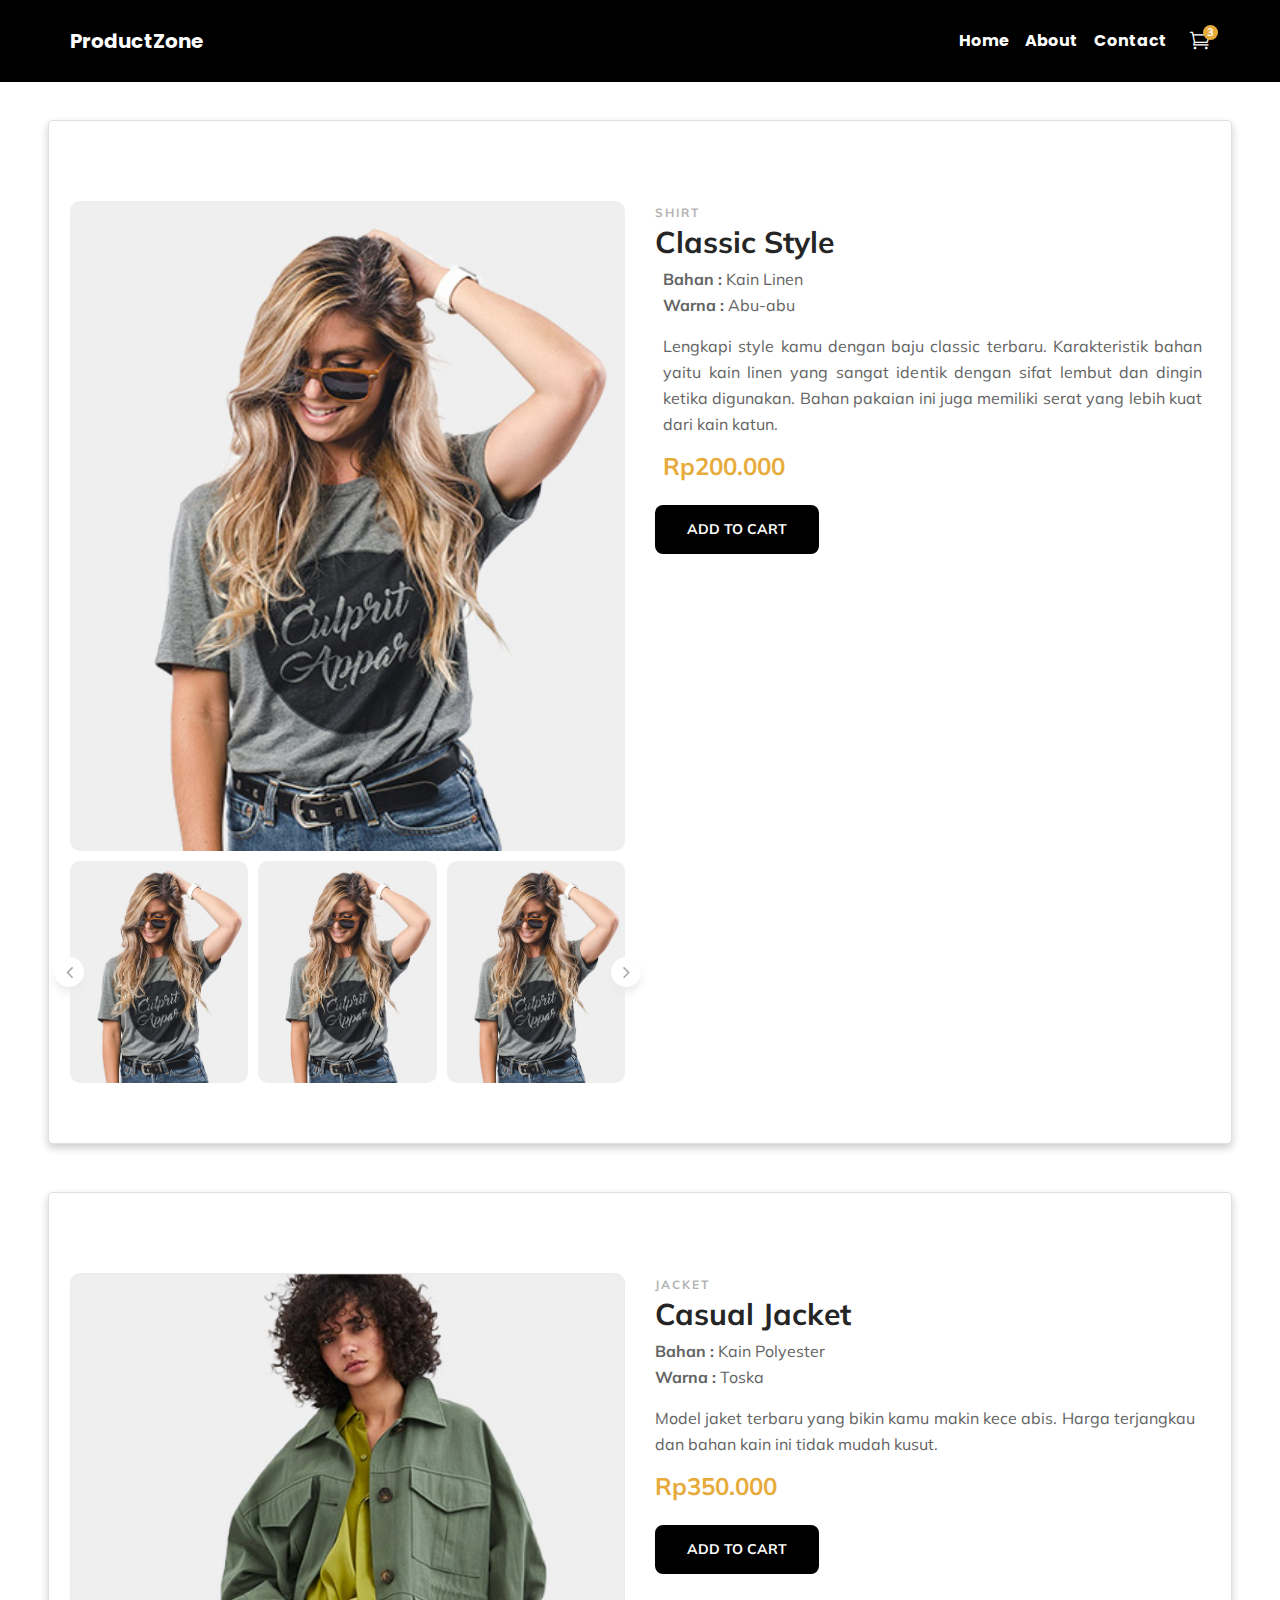
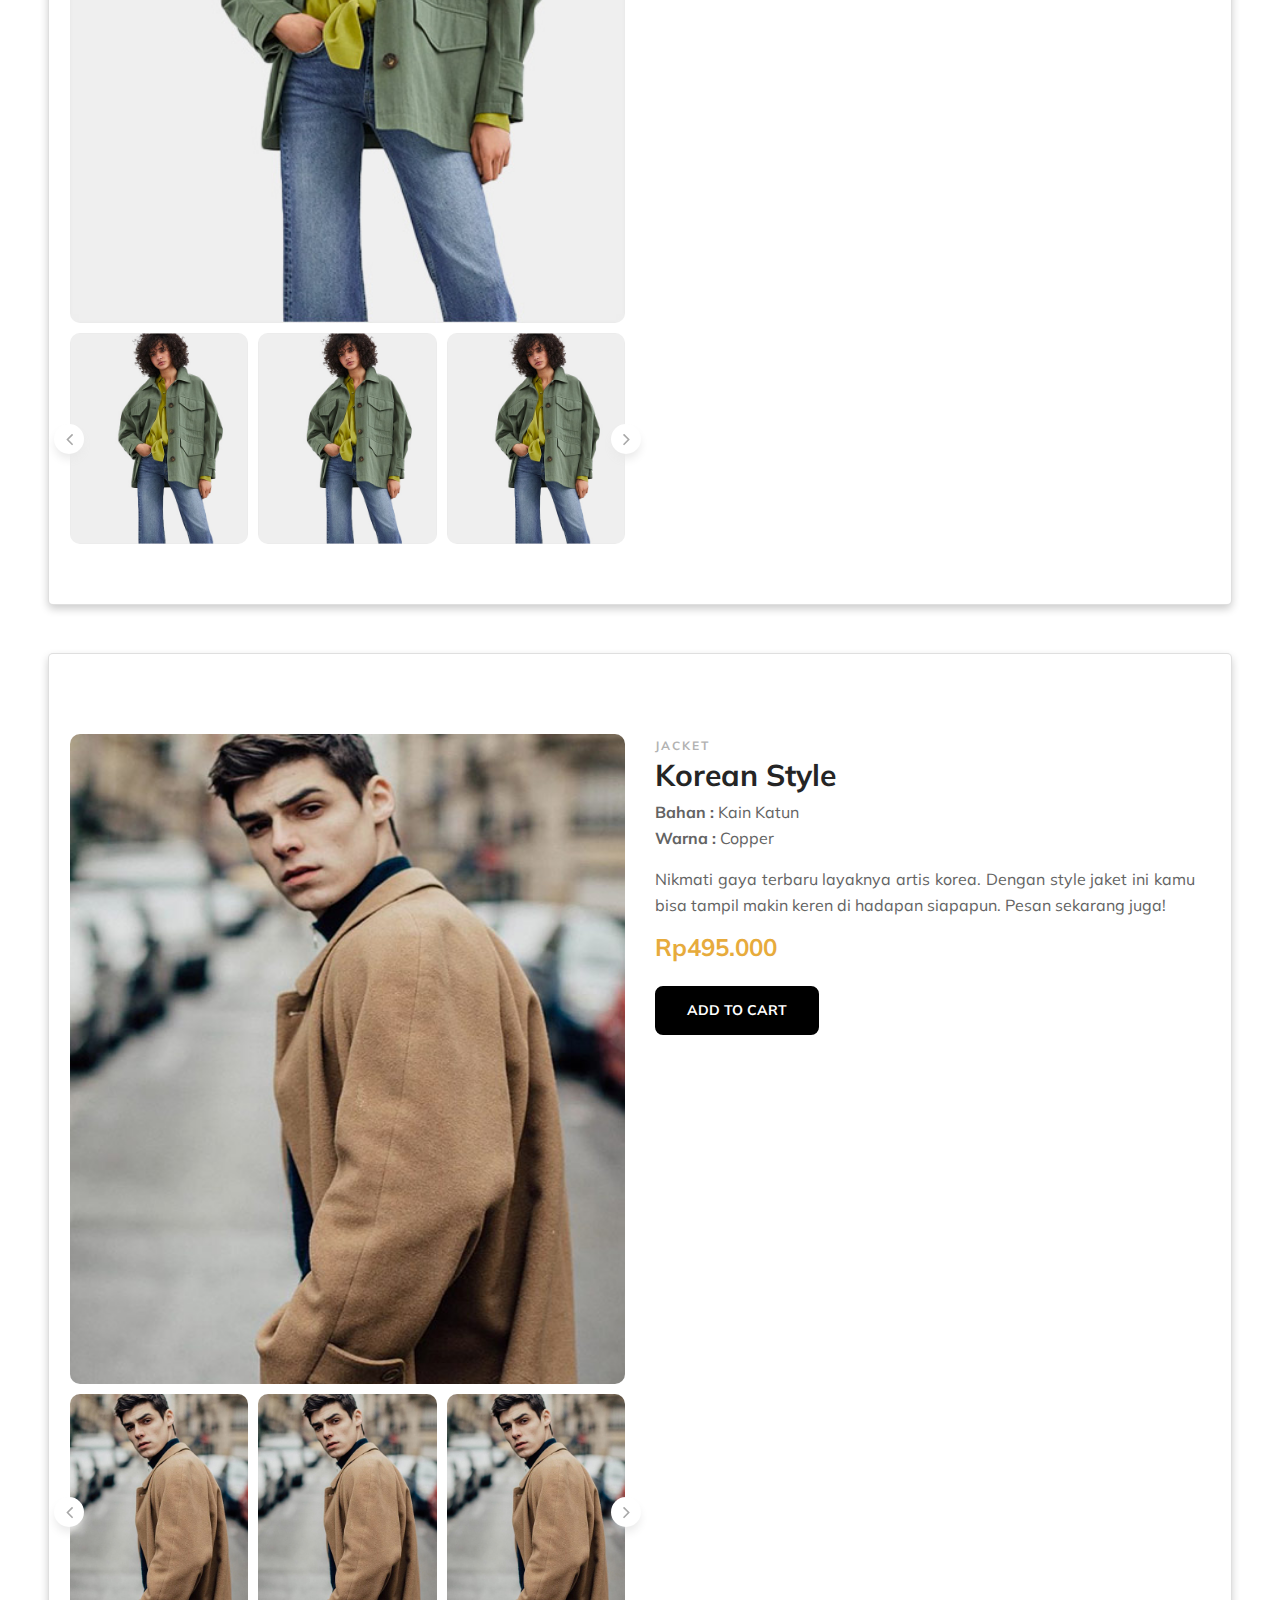
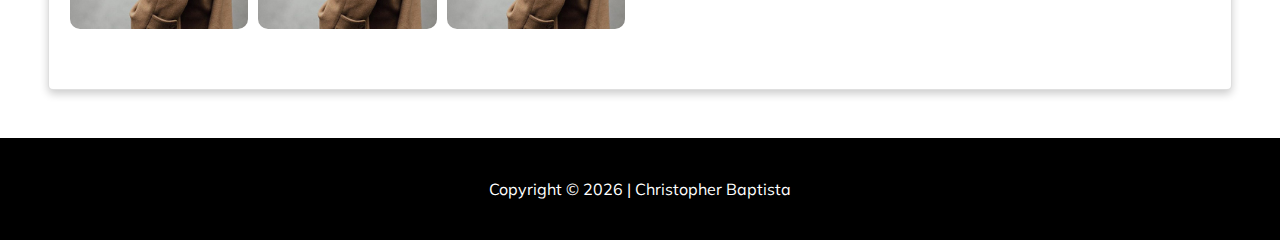
<file: index.html>
<!DOCTYPE html>
<html lang="zxx">

<head>
    <meta charset="UTF-8" />
    <meta name="description" content="Shayna Template" />
    <meta name="keywords" content="Shayna, unica, creative, html" />
    <meta name="viewport" content="width=device-width, initial-scale=1.0" />
    <meta http-equiv="X-UA-Compatible" content="ie=edge" />
    <title>ProductZone App</title>
    <link rel="shortcut icon" type="image/x-icon" href="https://img.icons8.com/external-vitaliy-gorbachev-flat-vitaly-gorbachev/58/000000/external-shirt-tropical-vitaliy-gorbachev-flat-vitaly-gorbachev.png"/>

    <!-- Google Font -->
    <link href="https://fonts.googleapis.com/css?family=Muli:300,400,500,600,700,800,900&display=swap" rel="stylesheet" />

    <!-- Css Styles -->
    <link rel="stylesheet" href="css/bootstrap.min.css" type="text/css" />
    <link rel="stylesheet" href="css/font-awesome.min.css" type="text/css" />
    <link rel="stylesheet" href="css/themify-icons.css" type="text/css" />
    <link rel="stylesheet" href="css/elegant-icons.css" type="text/css" />
    <link rel="stylesheet" href="css/owl.carousel.min.css" type="text/css" />
    <link rel="stylesheet" href="css/nice-select.css" type="text/css" />
    <link rel="stylesheet" href="css/jquery-ui.min.css" type="text/css" />
    <link rel="stylesheet" href="css/slicknav.min.css" type="text/css" />
    <link rel="stylesheet" href="css/style.css" type="text/css" />
    <style>
        .card {
            box-shadow: 0 4px 8px 0 rgba(0,0,0,0.2);
            transition: 0.3s;
            border-radius: 5px;
        }

        .card:hover {
            box-shadow: 0 8px 16px 0 rgba(0,0,0,0.2);
        }
            
        img {
            border-radius: 10px;
        }

        .primary-btn {
            border-radius: 8px;
            border: 2px solid #000;
        }

        .primary-btn:hover {
            box-shadow: 0 12px 16px 0 rgba(0,0,0,0.24), 0 17px 50px 0 rgba(0,0,0,0.19);
            background-color: #ffff;
            color: #000;
            border: 2px solid #000;
        }

        .header {
            width: 100%;
            margin: auto;
            height: auto;
            text-align: center;
            background: #f8f8f8;
            color: black;
            position: fixed; 
            top: 0;
        } 

        .menu a {
            padding: 0px 36px;
            text-decoration: none;
            display: inline-block;
            border: 2px solid #f8f8f8;
        }

        .menu a:hover {
            border: 2px solid black;
        }

        .header a {
            color: black;
            text-decoration: none;
        }

        .product-section {
            margin-top: 120px;
        }
    </style>
</head>

<body>

    <nav class="navbar fixed-top navbar-expand-lg navbar-dark p-md-3">
        <div class="container">
          <a class="navbar-brand" href="#">ProductZone</a>
          <button
            class="navbar-toggler"
            type="button"
            data-bs-toggle="collapse"
            data-bs-target="#navbarNav"
            aria-controls="navbarNav"
            aria-expanded="false"
            aria-label="Toggle navigation"
          >
            <span class="navbar-toggler-icon"></span>
          </button>
  
          <div class="collapse navbar-collapse" id="navbarNav">
            <div class="mx-auto"></div>
            <ul class="navbar-nav">
              <li class="nav-item">
                <a class="nav-link text-white" href="index.html">Home</a>
              </li>
              <li class="nav-item">
                <a class="nav-link text-white" href="#">About</a>
              </li>
              <li class="nav-item">
                <a class="nav-link text-white" href="#">Contact</a>
              </li>
            </ul>
            <div class="inner-header">
                        <ul class="nav-right">
                            <li class="cart-icon">
                                <a href="#">
                                    <i class="icon_cart_alt" style="color: #ffff;"></i>
                                    <span>3</span>
                                </a>
                                <div class="cart-hover">
                                    <div class="select-items">
                                        <table>
                                            <tbody>
                                                <tr>
                                                    <td class="si-pic">
                                                        <img src="img/select-product-1.jpg" alt="" />
                                                    </td>
                                                    <td class="si-text">
                                                        <div class="product-selected">
                                                            <p>Rp120.000 x 1</p>
                                                            <h6>Casual Jacket</h6>
                                                        </div>
                                                    </td>
                                                    <td class="si-close">
                                                        <i class="ti-close"></i>
                                                    </td>
                                                </tr>
                                                <tr>
                                                    <td class="si-pic">
                                                        <img src="img/select-product-2.jpg" alt="" />
                                                    </td>
                                                    <td class="si-text">
                                                        <div class="product-selected">
                                                            <p>Rp120.000 x 1</p>
                                                            <h6>Yellow Shirt</h6>
                                                        </div>
                                                    </td>
                                                    <td class="si-close">
                                                        <i class="ti-close"></i>
                                                    </td>
                                                </tr>
                                            </tbody>
                                        </table>
                                    </div>
                                    <div class="select-total">
                                        <span>total:</span>
                                        <h5>Rp240.000</h5>
                                    </div>
                                    <div class="select-button">
                                        <!-- <a href="#" class="primary-btn view-card">VIEW CARD</a> -->
                                        <a href="shopping-cart.html" class="primary-btn checkout-btn">CHECK OUT</a>
                                    </div>
                                </div>
                            </li>
                        </ul>
                </div>
          </div>
        </div>
      </nav>

    <!-- Product Shop Section Begin -->
    <div class="product-section">
        <div class="card mx-5 my-5">
            <section class="product-shop spad page-details">
                <div class="container">
                    <div class="row">
                        <div class="col-lg-12">
                            <div class="row">
                                <div class="col-lg-6">
                                    <div class="product-pic-zoom">
                                        <img class="product-big-img" src="img/product-single/tab-desc.jpg" alt="" />
                                    </div>
                                    <div>
                                        <div class="ps-slider owl-carousel">
                                            <div class="pt active" data-imgbigurl="img/product-single/tab-desc.jpg">
                                                <img src="img/product-single/tab-desc.jpg" alt="" />
                                            </div>
        
                                            <div class="pt" data-imgbigurl="img/product-single/tab-desc.jpg">
                                                <img src="img/product-single/tab-desc.jpg" alt="" />
                                            </div>
        
                                            <div class="pt" data-imgbigurl="img/product-single/tab-desc.jpg">
                                                <img src="img/product-single/tab-desc.jpg" alt="" />
                                            </div>
        
                                            <div class="pt" data-imgbigurl="img/product-single/tab-desc.jpg">
                                                <img src="img/product-single/tab-desc.jpg" alt="" />
                                            </div>
                                        </div>
                                    </div>
                                </div>
                                <div class="col-lg-6">
                                    <div class="product-details">
                                        <div class="pd-title">
                                            <span>Shirt</span>
                                            <h3>Classic Style</h3>
                                        </div>
                                        <div class="pd-desc px-2" style="text-align: justify;">
                                            <p>
                                                <b>Bahan : </b>Kain Linen <br>
                                                <b>Warna : </b>Abu-abu <br>
                                            </p>
                                            <p>
                                                Lengkapi style kamu dengan baju classic terbaru. Karakteristik bahan yaitu kain linen yang sangat identik dengan sifat lembut dan dingin ketika digunakan.
                                                Bahan pakaian ini juga memiliki serat yang lebih kuat dari kain katun.
                                            </p>
                                            <h4>Rp200.000</h4>
                                        </div>
                                        <div class="quantity">
                                            <a href="shopping-cart.html" class="primary-btn pd-cart">Add To Cart</a>
                                        </div>
                                    </div>
                                </div>
                            </div>
                        </div>
                    </div>
                </div>
            </section>
        </div>

        <div class="card mx-5 my-5">
            <section class="product-shop spad page-details">
                <div class="container">
                    <div class="row">
                        <div class="col-lg-12">
                            <div class="row">
                                <div class="col-lg-6">
                                    <div class="product-pic-zoom">
                                        <img class="product-big-img" src="img/product-single/product-1.jpg" alt="" />
                                    </div>
                                    <div>
                                        <div class="ps-slider owl-carousel">
                                            <div class="pt active" data-imgbigurl="img/product-single/product-1.jpg">
                                                <img src="img/product-single/product-1.jpg" alt="" />
                                            </div>
        
                                            <div class="pt" data-imgbigurl="img/product-single/product-1.jpg">
                                                <img src="img/product-single/product-1.jpg" alt="" />
                                            </div>
        
                                            <div class="pt" data-imgbigurl="img/product-single/product-1.jpg">
                                                <img src="img/product-single/product-1.jpg" alt="" />
                                            </div>
        
                                            <div class="pt" data-imgbigurl="img/product-single/product-1.jpg">
                                                <img src="img/product-single/product-1.jpg" alt="" />
                                            </div>
                                        </div>
                                    </div>
                                </div>
                                <div class="col-lg-6">
                                    <div class="product-details">
                                        <div class="pd-title">
                                            <span>Jacket</span>
                                            <h3>Casual Jacket</h3>
                                        </div>
                                        <div class="pd-desc" style="text-align: justify; padding-right: 15px;">
                                            <p>
                                                <b>Bahan : </b>Kain Polyester <br>
                                                <b>Warna : </b>Toska <br>
                                            </p>
                                            <p>
                                                Model jaket terbaru yang bikin kamu makin kece abis. Harga terjangkau dan bahan kain ini tidak mudah kusut.
                                            </p>
                                            <h4>Rp350.000</h4>
                                        </div>
                                        <div class="quantity">
                                            <a href="shopping-cart.html" class="primary-btn pd-cart">Add To Cart</a>
                                        </div>
                                    </div>
                                </div>
                            </div>
                        </div>
                    </div>
                </div>
            </section>
        </div>

        <div class="card mx-5 my-5">
            <section class="product-shop spad page-details">
                <div class="container">
                    <div class="row">
                        <div class="col-lg-12">
                            <div class="row">
                                <div class="col-lg-6">
                                    <div class="product-pic-zoom">
                                        <img class="product-big-img" src="img/products/man-large.jpg" alt="" />
                                    </div>
                                    <div>
                                        <div class="ps-slider owl-carousel">
                                            <div class="pt active" data-imgbigurl="img/products/man-large.jpg">
                                                <img src="img/products/man-large.jpg" alt="" />
                                            </div>
        
                                            <div class="pt" data-imgbigurl="img/products/man-large.jpg">
                                                <img src="img/products/man-large.jpg" alt="" />
                                            </div>
        
                                            <div class="pt" data-imgbigurl="img/products/man-large.jpg">
                                                <img src="img/products/man-large.jpg" alt="" />
                                            </div>
        
                                            <div class="pt" data-imgbigurl="img/products/man-large.jpg">
                                                <img src="img/products/man-large.jpg" alt="" />
                                            </div>
                                        </div>
                                    </div>
                                </div>
                                <div class="col-lg-6">
                                    <div class="product-details">
                                        <div class="pd-title">
                                            <span>Jacket</span>
                                            <h3>Korean Style</h3>
                                        </div>
                                        <div class="pd-desc" style="text-align: justify; padding-right: 15px;">
                                            <p>
                                                <b>Bahan : </b>Kain Katun <br>
                                                <b>Warna : </b>Copper <br>
                                            </p>
                                            <p>
                                                Nikmati gaya terbaru layaknya artis korea. Dengan style jaket ini kamu bisa tampil makin keren di hadapan siapapun. Pesan sekarang juga!
                                            </p>
                                            <h4>Rp495.000</h4>
                                        </div>
                                        <div class="quantity">
                                            <a href="shopping-cart.html" class="primary-btn pd-cart">Add To Cart</a>
                                        </div>
                                    </div>
                                </div>
                            </div>
                        </div>
                    </div>
                </div>
            </section>
        </div>
    </div>
    <!-- Product Shop Section End -->

    <!-- Footer Section Begin -->
    <footer>
        <div class="copyright-reserved">
            <div class="container">
                <div class="row">
                    <div class="col-lg-12">
                        <div class="copyright-text">
                            Copyright &copy;
                            <script>
                                document.write(new Date().getFullYear());
                            </script>
                             | Christopher Baptista
                        </div>
                    </div>
                </div>
            </div>
        </div>
    </footer>
    <!-- Footer Section End -->

    <!-- Js Plugins -->
    <script src="js/jquery-3.3.1.min.js"></script>
    <script src="js/bootstrap.min.js"></script>
    <script src="js/jquery-ui.min.js"></script>
    <script src="js/jquery.countdown.min.js"></script>
    <script src="js/jquery.nice-select.min.js"></script>
    <script src="js/jquery.dd.min.js"></script>
    <script src="js/jquery.slicknav.js"></script>
    <script src="js/owl.carousel.min.js"></script>
    <script src="js/main.js"></script>
</body>
</html>
</file>
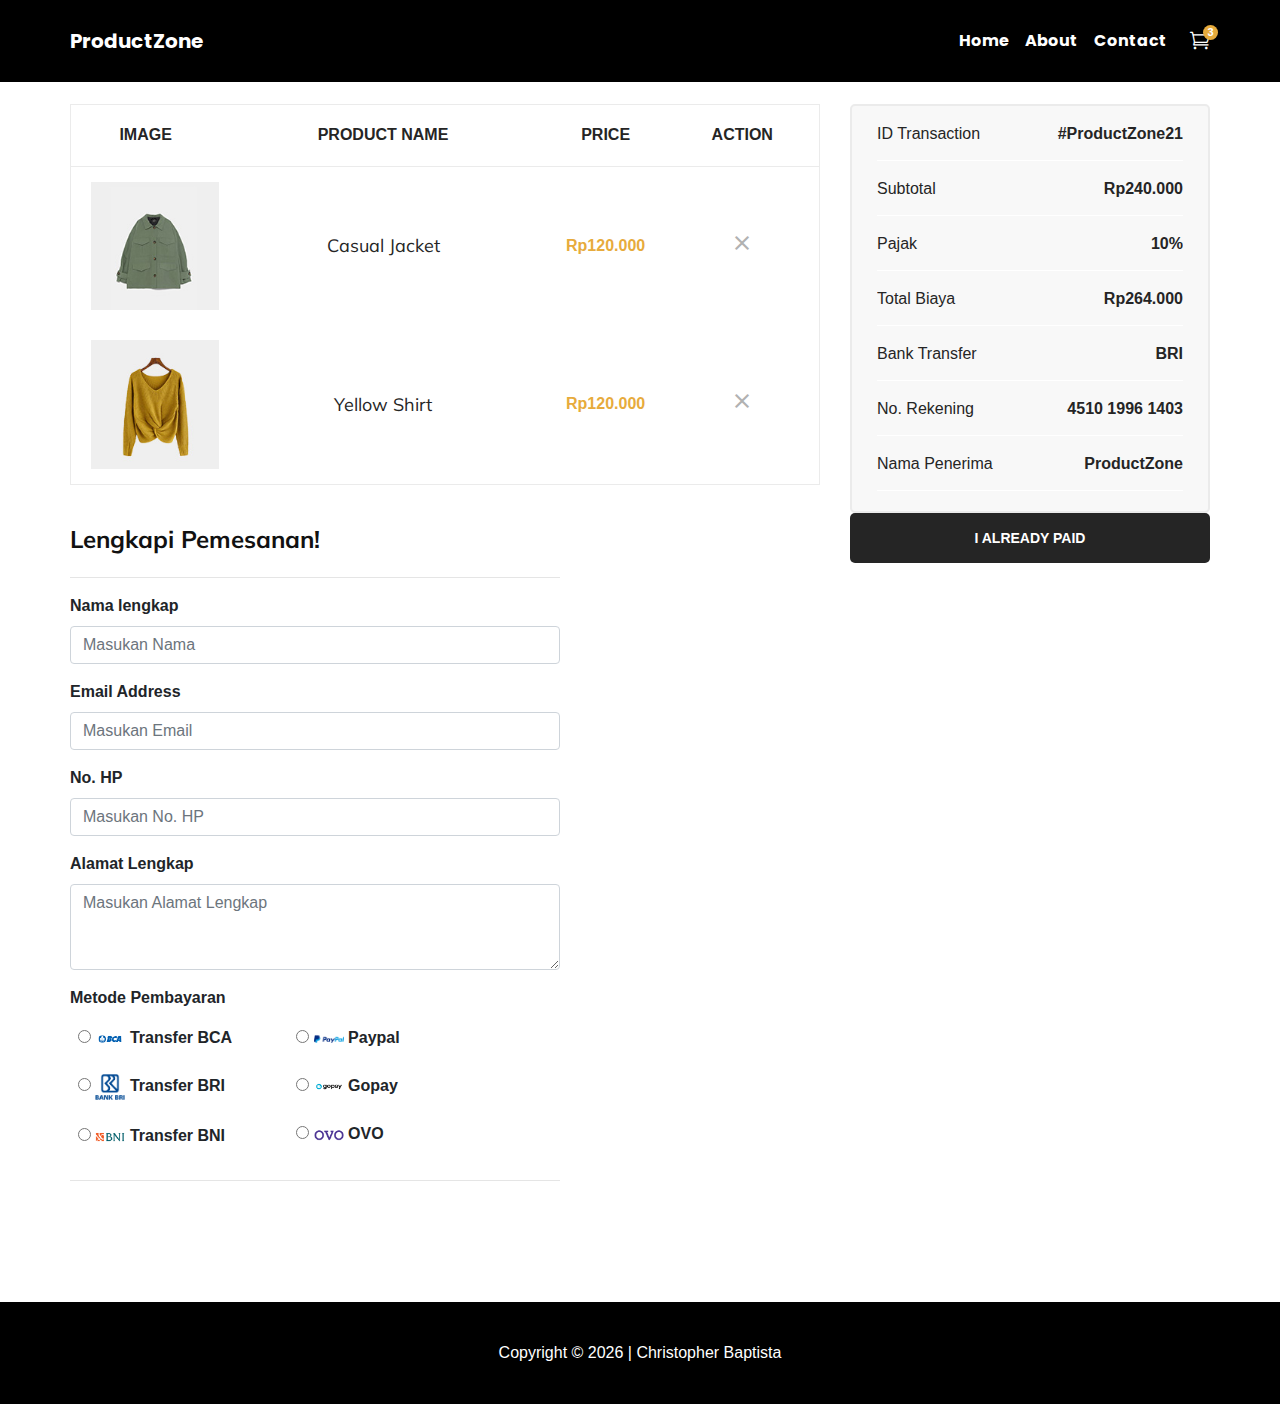
<file: shopping-cart.html>
<!DOCTYPE html>
<html lang="zxx">

<head>
    <meta charset="UTF-8" />
    <meta name="description" content="Shayna Template" />
    <meta name="keywords" content="Shayna, unica, creative, html" />
    <meta name="viewport" content="width=device-width, initial-scale=1.0" />
    <meta http-equiv="X-UA-Compatible" content="ie=edge" />
    <title>ProductZone App</title>
    <link rel="shortcut icon" type="image/x-icon" href="https://img.icons8.com/external-vitaliy-gorbachev-flat-vitaly-gorbachev/58/000000/external-shirt-tropical-vitaliy-gorbachev-flat-vitaly-gorbachev.png"/>

    <!-- Google Font -->
    <link href="https://fonts.googleapis.com/css?family=Muli:300,400,500,600,700,800,900&display=swap" rel="stylesheet" />
    <link href="https://fonts.googleapis.com/icon?family=Material+Icons" rel="stylesheet">

    <!-- Css Styles -->
    <link rel="stylesheet" href="css/bootstrap.min.css" type="text/css" />
    <link rel="stylesheet" href="css/font-awesome.min.css" type="text/css" />
    <link rel="stylesheet" href="css/themify-icons.css" type="text/css" />
    <link rel="stylesheet" href="css/elegant-icons.css" type="text/css" />
    <link rel="stylesheet" href="css/owl.carousel.min.css" type="text/css" />
    <link rel="stylesheet" href="css/nice-select.css" type="text/css" />
    <link rel="stylesheet" href="css/jquery-ui.min.css" type="text/css" />
    <link rel="stylesheet" href="css/slicknav.min.css" type="text/css" />
    <link rel="stylesheet" href="css/style.css" type="text/css" />
    <style>
        .user-checkout, .fontb {
            font-weight: bold;
        }

        body {
            font-family: 'Gill Sans', 'Gill Sans MT', sans-serif;
        }

        .pay {
            width: 30px;
        }
    </style>
</head>

<body>

    <!-- Header Section Begin -->
    <nav class="navbar fixed-top navbar-expand-lg navbar-dark p-md-3">
        <div class="container">
          <a class="navbar-brand" href="#">ProductZone</a>
          <button
            class="navbar-toggler"
            type="button"
            data-bs-toggle="collapse"
            data-bs-target="#navbarNav"
            aria-controls="navbarNav"
            aria-expanded="false"
            aria-label="Toggle navigation"
          >
            <span class="navbar-toggler-icon"></span>
          </button>
  
          <div class="collapse navbar-collapse" id="navbarNav">
            <div class="mx-auto"></div>
            <ul class="navbar-nav">
              <li class="nav-item">
                <a class="nav-link text-white" href="index.html">Home</a>
              </li>
              <li class="nav-item">
                <a class="nav-link text-white" href="#">About</a>
              </li>
              <li class="nav-item">
                <a class="nav-link text-white" href="#">Contact</a>
              </li>
            </ul>
            <div class="inner-header">
                        <ul class="nav-right">
                            <li class="cart-icon">
                                <a href="#">
                                    <i class="icon_cart_alt" style="color: #ffff;"></i>
                                    <span>3</span>
                                </a>
                                <div class="cart-hover">
                                    <div class="select-items">
                                        <table>
                                            <tbody>
                                                <tr>
                                                    <td class="si-pic">
                                                        <img src="img/select-product-1.jpg" alt="" />
                                                    </td>
                                                    <td class="si-text">
                                                        <div class="product-selected">
                                                            <p>Rp120.000 x 1</p>
                                                            <h6>Casual Jacket</h6>
                                                        </div>
                                                    </td>
                                                    <td class="si-close">
                                                        <i class="ti-close"></i>
                                                    </td>
                                                </tr>
                                                <tr>
                                                    <td class="si-pic">
                                                        <img src="img/select-product-2.jpg" alt="" />
                                                    </td>
                                                    <td class="si-text">
                                                        <div class="product-selected">
                                                            <p>Rp120.000 x 1</p>
                                                            <h6>Yellow Shirt</h6>
                                                        </div>
                                                    </td>
                                                    <td class="si-close">
                                                        <i class="ti-close"></i>
                                                    </td>
                                                </tr>
                                            </tbody>
                                        </table>
                                    </div>
                                    <div class="select-total">
                                        <span>total:</span>
                                        <h5>$120.00</h5>
                                    </div>
                                    <div class="select-button">
                                        <!-- <a href="#" class="primary-btn view-card">VIEW CARD</a> -->
                                        <a href="shopping-cart.html" class="primary-btn checkout-btn">CHECK OUT</a>
                                    </div>
                                </div>
                            </li>
                        </ul>
                </div>
          </div>
        </div>
      </nav>
    <!-- Header End -->

    <!-- Breadcrumb Section Begin -->
    <div class="breacrumb-section">
        <div class="container">
            <div class="row">
                <div class="col-lg-12">
                    <div class="breadcrumb-text product-more">
                        <a href="./home.html"><i class="fa fa-home"></i> Home</a>
                        <span>Shopping Cart</span>
                    </div>
                </div>
            </div>
        </div>
    </div>
    <!-- Breadcrumb Section Begin -->

    <!-- Shopping Cart Section Begin -->
    <section class="shopping-cart spad">
        <div class="container">
            <div class="row">
                <div class="col-lg-8">
                    <div class="row">
                        <div class="col-lg-12">
                            <div class="cart-table">
                                <table class="">
                                    <thead>
                                        <tr>
                                            <th>Image</th>
                                            <th class="p-name text-center">Product Name</th>
                                            <th>Price</th>
                                            <th>Action</th>
                                        </tr>
                                    </thead>
                                    <tbody>
                                        <tr>
                                            <td class="cart-pic first-row">
                                                <img src="img/cart-page/product-1.jpg" />
                                            </td>
                                            <td class="cart-title first-row text-center">
                                                <h5>Casual Jacket</h5>
                                            </td>
                                            <td class="p-price first-row">Rp120.000</td>
                                            <td class="delete-item"><a href="#"><i class="material-icons">
                                              close
                                              </i></a></td>
                                        </tr>
                                        <tr>
                                            <td class="cart-pic first-row">
                                                <img src="img/cart-page/product-2.jpg" />
                                            </td>
                                            <td class="cart-title first-row text-center">
                                                <h5>Yellow Shirt</h5>
                                            </td>
                                            <td class="p-price first-row">Rp120.000</td>
                                            <td class="delete-item"><a href="#"><i class="material-icons">
                                              close
                                              </i></a></td>
                                        </tr>
                                    </tbody>
                                </table>
                            </div>
                        </div>
                        <div class="col-lg-8">
                            <h4 class="mb-4 fontb">
                                Lengkapi Pemesanan!
                            </h4><hr>
                            <div class="user-checkout">
                                <form>
                                    <div class="form-group">
                                        <label for="namaLengkap">Nama lengkap</label>
                                        <input type="text" class="form-control" id="namaLengkap" aria-describedby="namaHelp" placeholder="Masukan Nama">
                                    </div>
                                    <div class="form-group">
                                        <label for="namaLengkap">Email Address</label>
                                        <input type="email" class="form-control" id="emailAddress" aria-describedby="emailHelp" placeholder="Masukan Email">
                                    </div>
                                    <div class="form-group">
                                        <label for="namaLengkap">No. HP</label>
                                        <input type="text" class="form-control" id="noHP" aria-describedby="noHPHelp" placeholder="Masukan No. HP">
                                    </div>
                                    <div class="form-group">
                                        <label for="alamatLengkap">Alamat Lengkap</label>
                                        <textarea class="form-control" id="alamatLengkap" rows="3" placeholder="Masukan Alamat Lengkap"></textarea>
                                    </div>
                                    <div class="form-group">
                                        <label for="pembayaran">Metode Pembayaran</label><br>
                                        <div class="d-flex flex-row">
                                            <div class="d-flex flex-column mr-5">
                                                <div class="p-2">
                                                    <input type="radio" id="" name="pembayaran">
                                                    <label for=""><img src="./img/payment/bca.png" class="pay"> Transfer BCA</label>
                                                </div>
                                                <div class="p-2">
                                                    <input type="radio" id="" name="pembayaran">
                                                    <label for=""><img src="./img/payment/bri.png" class="pay"> Transfer BRI</label>
                                                </div>
                                                <div class="p-2">
                                                    <input type="radio" id="" name="pembayaran">
                                                    <label for=""><img src="./img/payment/bni.png" class="pay"> Transfer BNI</label>
                                                </div>
                                            </div>
                                            <div class="d-flex flex-column">
                                                <div class="p-2">
                                                    <input type="radio" id="" name="pembayaran">
                                                    <label for=""><img src="./img/payment/paypal.png" class="pay"> Paypal</label>
                                                </div>
                                                <div class="p-2">
                                                    <input type="radio" id="" name="pembayaran">
                                                    <label for=""><img src="./img/payment/gopay.png" class="pay"> Gopay</label>
                                                </div>
                                                <div class="p-2">
                                                    <input type="radio" id="" name="pembayaran">
                                                    <label for=""><img src="./img/payment/ovo.png" class="pay"> OVO</label>
                                                </div>
                                            </div>
                                        </div>
                                    </div>
                                </form><hr>
                            </div>
                        </div>
                    </div>
                </div>
                <div class="col-lg-4">
                    <div class="row">
                        <div class="col-lg-12">
                            <div class="proceed-checkout">
                                <ul style="border-radius: 5px;">
                                    <li class="subtotal">ID Transaction <span>#ProductZone21</span></li>
                                    <li class="subtotal mt-3">Subtotal <span>Rp240.000</span></li>
                                    <li class="subtotal mt-3">Pajak <span>10%</span></li>
                                    <li class="subtotal mt-3">Total Biaya <span>Rp264.000</span></li>
                                    <li class="subtotal mt-3">Bank Transfer <span>BRI</span></li>
                                    <li class="subtotal mt-3">No. Rekening <span>4510 1996 1403</span></li>
                                    <li class="subtotal mt-3">Nama Penerima <span>ProductZone</span></li>
                                </ul>
                                <a href="success.html" class="proceed-btn" style="border-radius: 5px;">I ALREADY PAID</a>
                            </div>
                        </div>
                    </div>
                </div>
            </div>
        </div>
    </section>
    <!-- Shopping Cart Section End -->

    <!-- Footer -->
    <footer>
        <div class="copyright-reserved">
            <div class="container">
                <div class="row">
                    <div class="col-lg-12">
                        <div class="copyright-text">
                            Copyright &copy;
                            <script>
                                document.write(new Date().getFullYear());
                            </script>
                             | Christopher Baptista
                        </div>
                    </div>
                </div>
            </div>
        </div>
    </footer>

    <!-- Js Plugins -->
    <script src="js/jquery-3.3.1.min.js"></script>
    <script src="js/bootstrap.min.js"></script>
    <script src="js/jquery-ui.min.js"></script>
    <script src="js/jquery.countdown.min.js"></script>
    <script src="js/jquery.nice-select.min.js"></script>
    <script src="js/jquery.zoom.min.js"></script>
    <script src="js/jquery.dd.min.js"></script>
    <script src="js/jquery.slicknav.js"></script>
    <script src="js/owl.carousel.min.js"></script>
    <script src="js/main.js"></script>
</body>

</html>
</file>
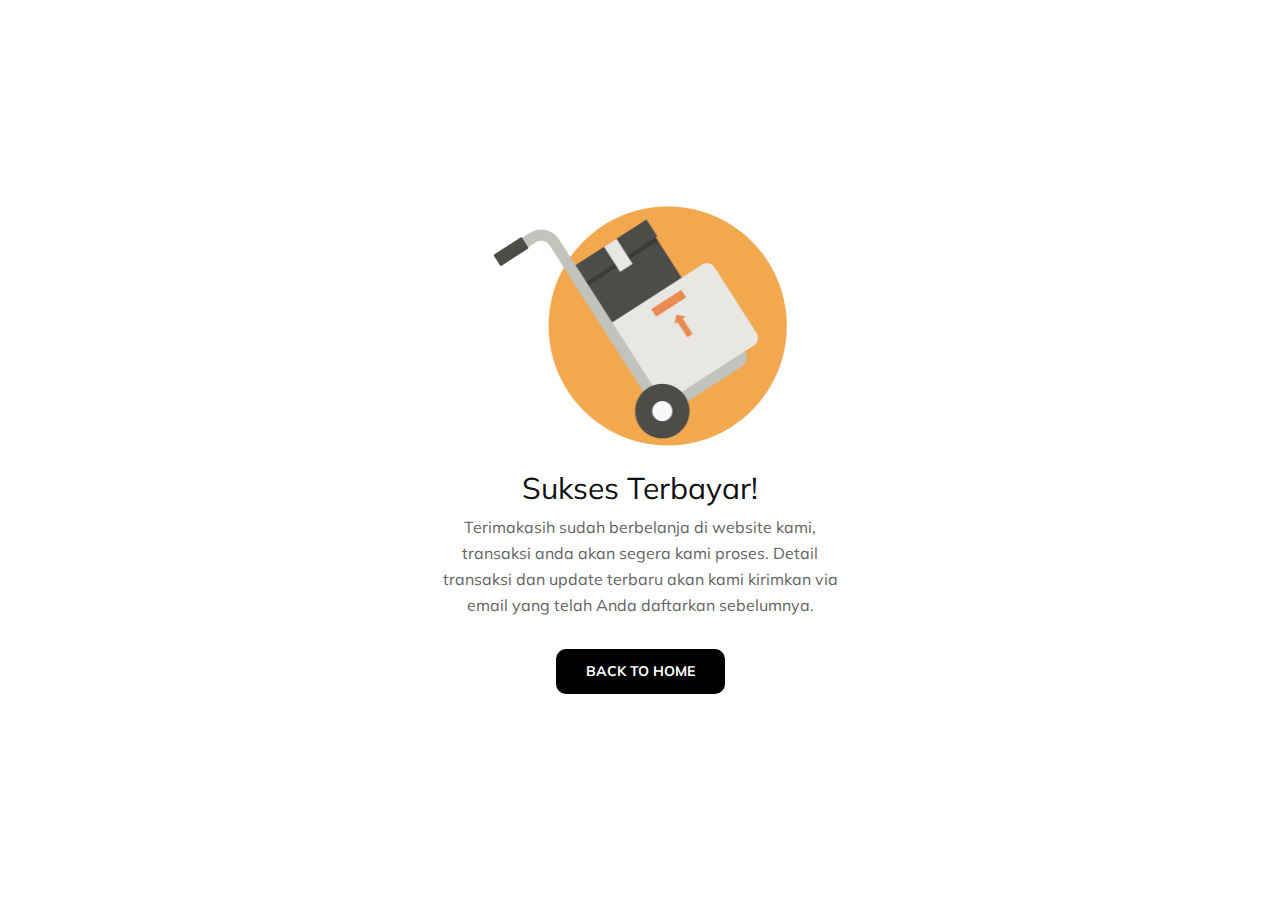
<file: success.html>
<!DOCTYPE html>
<html lang="zxx">

<head>
    <meta charset="UTF-8" />
    <meta name="description" content="Shayna Template" />
    <meta name="keywords" content="Shayna, unica, creative, html" />
    <meta name="viewport" content="width=device-width, initial-scale=1.0" />
    <meta http-equiv="X-UA-Compatible" content="ie=edge" />
    <title>ProductZone App</title>
    <link rel="shortcut icon" type="image/x-icon" href="https://img.icons8.com/external-vitaliy-gorbachev-flat-vitaly-gorbachev/58/000000/external-shirt-tropical-vitaliy-gorbachev-flat-vitaly-gorbachev.png"/>

    <!-- Google Font -->
    <link href="https://fonts.googleapis.com/css?family=Muli:300,400,500,600,700,800,900&display=swap" rel="stylesheet" />
    <link href="https://fonts.googleapis.com/icon?family=Material+Icons" rel="stylesheet">

    <!-- Css Styles -->
    <link rel="stylesheet" href="css/bootstrap.min.css" type="text/css" />
    <link rel="stylesheet" href="css/font-awesome.min.css" type="text/css" />
    <link rel="stylesheet" href="css/themify-icons.css" type="text/css" />
    <link rel="stylesheet" href="css/elegant-icons.css" type="text/css" />
    <link rel="stylesheet" href="css/owl.carousel.min.css" type="text/css" />
    <link rel="stylesheet" href="css/nice-select.css" type="text/css" />
    <link rel="stylesheet" href="css/jquery-ui.min.css" type="text/css" />
    <link rel="stylesheet" href="css/slicknav.min.css" type="text/css" />
    <link rel="stylesheet" href="css/style.css" type="text/css" />
</head>

<body>

    <div class="d-flex success-checkout align-items-center justify-content-center">
        <div class="col col-lg-4 text-center">
            <img src="img/success-buy.png" alt="" width="294">
            <h3 class="mt-4">
                Sukses Terbayar!
            </h3>
            <p class="mt-2">
                Terimakasih sudah berbelanja di website kami, transaksi anda akan segera kami proses. Detail transaksi dan update terbaru akan kami kirimkan via email yang telah Anda daftarkan sebelumnya.
            </p>
            <a href="index.html" class="primary-btn pd-cart mt-3" style="border-radius: 10px;">Back to Home</a>
        </div>
    </div>

    <!-- Js Plugins -->
    <script src="js/jquery-3.3.1.min.js"></script>
    <script src="js/bootstrap.min.js"></script>
    <script src="js/main.js"></script>
</body>

</html>
</file>
<file: css/themify-icons.css>
@font-face {
	font-family: 'themify';
	src:url('../fonts/themify.eot?-fvbane');
	src:url('../fonts/themify.eot?#iefix-fvbane') format('embedded-opentype'),
		url('../fonts/themify.woff?-fvbane') format('woff'),
		url('../fonts/themify.ttf?-fvbane') format('truetype'),
		url('../fonts/themify.svg?-fvbane#themify') format('svg');
	font-weight: normal;
	font-style: normal;
}

[class^="ti-"], [class*=" ti-"] {
	font-family: 'themify';
	speak: none;
	font-style: normal;
	font-weight: normal;
	font-variant: normal;
	text-transform: none;
	line-height: 1;

	/* Better Font Rendering =========== */
	-webkit-font-smoothing: antialiased;
	-moz-osx-font-smoothing: grayscale;
}

.ti-wand:before {
	content: "\e600";
}
.ti-volume:before {
	content: "\e601";
}
.ti-user:before {
	content: "\e602";
}
.ti-unlock:before {
	content: "\e603";
}
.ti-unlink:before {
	content: "\e604";
}
.ti-trash:before {
	content: "\e605";
}
.ti-thought:before {
	content: "\e606";
}
.ti-target:before {
	content: "\e607";
}
.ti-tag:before {
	content: "\e608";
}
.ti-tablet:before {
	content: "\e609";
}
.ti-star:before {
	content: "\e60a";
}
.ti-spray:before {
	content: "\e60b";
}
.ti-signal:before {
	content: "\e60c";
}
.ti-shopping-cart:before {
	content: "\e60d";
}
.ti-shopping-cart-full:before {
	content: "\e60e";
}
.ti-settings:before {
	content: "\e60f";
}
.ti-search:before {
	content: "\e610";
}
.ti-zoom-in:before {
	content: "\e611";
}
.ti-zoom-out:before {
	content: "\e612";
}
.ti-cut:before {
	content: "\e613";
}
.ti-ruler:before {
	content: "\e614";
}
.ti-ruler-pencil:before {
	content: "\e615";
}
.ti-ruler-alt:before {
	content: "\e616";
}
.ti-bookmark:before {
	content: "\e617";
}
.ti-bookmark-alt:before {
	content: "\e618";
}
.ti-reload:before {
	content: "\e619";
}
.ti-plus:before {
	content: "\e61a";
}
.ti-pin:before {
	content: "\e61b";
}
.ti-pencil:before {
	content: "\e61c";
}
.ti-pencil-alt:before {
	content: "\e61d";
}
.ti-paint-roller:before {
	content: "\e61e";
}
.ti-paint-bucket:before {
	content: "\e61f";
}
.ti-na:before {
	content: "\e620";
}
.ti-mobile:before {
	content: "\e621";
}
.ti-minus:before {
	content: "\e622";
}
.ti-medall:before {
	content: "\e623";
}
.ti-medall-alt:before {
	content: "\e624";
}
.ti-marker:before {
	content: "\e625";
}
.ti-marker-alt:before {
	content: "\e626";
}
.ti-arrow-up:before {
	content: "\e627";
}
.ti-arrow-right:before {
	content: "\e628";
}
.ti-arrow-left:before {
	content: "\e629";
}
.ti-arrow-down:before {
	content: "\e62a";
}
.ti-lock:before {
	content: "\e62b";
}
.ti-location-arrow:before {
	content: "\e62c";
}
.ti-link:before {
	content: "\e62d";
}
.ti-layout:before {
	content: "\e62e";
}
.ti-layers:before {
	content: "\e62f";
}
.ti-layers-alt:before {
	content: "\e630";
}
.ti-key:before {
	content: "\e631";
}
.ti-import:before {
	content: "\e632";
}
.ti-image:before {
	content: "\e633";
}
.ti-heart:before {
	content: "\e634";
}
.ti-heart-broken:before {
	content: "\e635";
}
.ti-hand-stop:before {
	content: "\e636";
}
.ti-hand-open:before {
	content: "\e637";
}
.ti-hand-drag:before {
	content: "\e638";
}
.ti-folder:before {
	content: "\e639";
}
.ti-flag:before {
	content: "\e63a";
}
.ti-flag-alt:before {
	content: "\e63b";
}
.ti-flag-alt-2:before {
	content: "\e63c";
}
.ti-eye:before {
	content: "\e63d";
}
.ti-export:before {
	content: "\e63e";
}
.ti-exchange-vertical:before {
	content: "\e63f";
}
.ti-desktop:before {
	content: "\e640";
}
.ti-cup:before {
	content: "\e641";
}
.ti-crown:before {
	content: "\e642";
}
.ti-comments:before {
	content: "\e643";
}
.ti-comment:before {
	content: "\e644";
}
.ti-comment-alt:before {
	content: "\e645";
}
.ti-close:before {
	content: "\e646";
}
.ti-clip:before {
	content: "\e647";
}
.ti-angle-up:before {
	content: "\e648";
}
.ti-angle-right:before {
	content: "\e649";
}
.ti-angle-left:before {
	content: "\e64a";
}
.ti-angle-down:before {
	content: "\e64b";
}
.ti-check:before {
	content: "\e64c";
}
.ti-check-box:before {
	content: "\e64d";
}
.ti-camera:before {
	content: "\e64e";
}
.ti-announcement:before {
	content: "\e64f";
}
.ti-brush:before {
	content: "\e650";
}
.ti-briefcase:before {
	content: "\e651";
}
.ti-bolt:before {
	content: "\e652";
}
.ti-bolt-alt:before {
	content: "\e653";
}
.ti-blackboard:before {
	content: "\e654";
}
.ti-bag:before {
	content: "\e655";
}
.ti-move:before {
	content: "\e656";
}
.ti-arrows-vertical:before {
	content: "\e657";
}
.ti-arrows-horizontal:before {
	content: "\e658";
}
.ti-fullscreen:before {
	content: "\e659";
}
.ti-arrow-top-right:before {
	content: "\e65a";
}
.ti-arrow-top-left:before {
	content: "\e65b";
}
.ti-arrow-circle-up:before {
	content: "\e65c";
}
.ti-arrow-circle-right:before {
	content: "\e65d";
}
.ti-arrow-circle-left:before {
	content: "\e65e";
}
.ti-arrow-circle-down:before {
	content: "\e65f";
}
.ti-angle-double-up:before {
	content: "\e660";
}
.ti-angle-double-right:before {
	content: "\e661";
}
.ti-angle-double-left:before {
	content: "\e662";
}
.ti-angle-double-down:before {
	content: "\e663";
}
.ti-zip:before {
	content: "\e664";
}
.ti-world:before {
	content: "\e665";
}
.ti-wheelchair:before {
	content: "\e666";
}
.ti-view-list:before {
	content: "\e667";
}
.ti-view-list-alt:before {
	content: "\e668";
}
.ti-view-grid:before {
	content: "\e669";
}
.ti-uppercase:before {
	content: "\e66a";
}
.ti-upload:before {
	content: "\e66b";
}
.ti-underline:before {
	content: "\e66c";
}
.ti-truck:before {
	content: "\e66d";
}
.ti-timer:before {
	content: "\e66e";
}
.ti-ticket:before {
	content: "\e66f";
}
.ti-thumb-up:before {
	content: "\e670";
}
.ti-thumb-down:before {
	content: "\e671";
}
.ti-text:before {
	content: "\e672";
}
.ti-stats-up:before {
	content: "\e673";
}
.ti-stats-down:before {
	content: "\e674";
}
.ti-split-v:before {
	content: "\e675";
}
.ti-split-h:before {
	content: "\e676";
}
.ti-smallcap:before {
	content: "\e677";
}
.ti-shine:before {
	content: "\e678";
}
.ti-shift-right:before {
	content: "\e679";
}
.ti-shift-left:before {
	content: "\e67a";
}
.ti-shield:before {
	content: "\e67b";
}
.ti-notepad:before {
	content: "\e67c";
}
.ti-server:before {
	content: "\e67d";
}
.ti-quote-right:before {
	content: "\e67e";
}
.ti-quote-left:before {
	content: "\e67f";
}
.ti-pulse:before {
	content: "\e680";
}
.ti-printer:before {
	content: "\e681";
}
.ti-power-off:before {
	content: "\e682";
}
.ti-plug:before {
	content: "\e683";
}
.ti-pie-chart:before {
	content: "\e684";
}
.ti-paragraph:before {
	content: "\e685";
}
.ti-panel:before {
	content: "\e686";
}
.ti-package:before {
	content: "\e687";
}
.ti-music:before {
	content: "\e688";
}
.ti-music-alt:before {
	content: "\e689";
}
.ti-mouse:before {
	content: "\e68a";
}
.ti-mouse-alt:before {
	content: "\e68b";
}
.ti-money:before {
	content: "\e68c";
}
.ti-microphone:before {
	content: "\e68d";
}
.ti-menu:before {
	content: "\e68e";
}
.ti-menu-alt:before {
	content: "\e68f";
}
.ti-map:before {
	content: "\e690";
}
.ti-map-alt:before {
	content: "\e691";
}
.ti-loop:before {
	content: "\e692";
}
.ti-location-pin:before {
	content: "\e693";
}
.ti-list:before {
	content: "\e694";
}
.ti-light-bulb:before {
	content: "\e695";
}
.ti-Italic:before {
	content: "\e696";
}
.ti-info:before {
	content: "\e697";
}
.ti-infinite:before {
	content: "\e698";
}
.ti-id-badge:before {
	content: "\e699";
}
.ti-hummer:before {
	content: "\e69a";
}
.ti-home:before {
	content: "\e69b";
}
.ti-help:before {
	content: "\e69c";
}
.ti-headphone:before {
	content: "\e69d";
}
.ti-harddrives:before {
	content: "\e69e";
}
.ti-harddrive:before {
	content: "\e69f";
}
.ti-gift:before {
	content: "\e6a0";
}
.ti-game:before {
	content: "\e6a1";
}
.ti-filter:before {
	content: "\e6a2";
}
.ti-files:before {
	content: "\e6a3";
}
.ti-file:before {
	content: "\e6a4";
}
.ti-eraser:before {
	content: "\e6a5";
}
.ti-envelope:before {
	content: "\e6a6";
}
.ti-download:before {
	content: "\e6a7";
}
.ti-direction:before {
	content: "\e6a8";
}
.ti-direction-alt:before {
	content: "\e6a9";
}
.ti-dashboard:before {
	content: "\e6aa";
}
.ti-control-stop:before {
	content: "\e6ab";
}
.ti-control-shuffle:before {
	content: "\e6ac";
}
.ti-control-play:before {
	content: "\e6ad";
}
.ti-control-pause:before {
	content: "\e6ae";
}
.ti-control-forward:before {
	content: "\e6af";
}
.ti-control-backward:before {
	content: "\e6b0";
}
.ti-cloud:before {
	content: "\e6b1";
}
.ti-cloud-up:before {
	content: "\e6b2";
}
.ti-cloud-down:before {
	content: "\e6b3";
}
.ti-clipboard:before {
	content: "\e6b4";
}
.ti-car:before {
	content: "\e6b5";
}
.ti-calendar:before {
	content: "\e6b6";
}
.ti-book:before {
	content: "\e6b7";
}
.ti-bell:before {
	content: "\e6b8";
}
.ti-basketball:before {
	content: "\e6b9";
}
.ti-bar-chart:before {
	content: "\e6ba";
}
.ti-bar-chart-alt:before {
	content: "\e6bb";
}
.ti-back-right:before {
	content: "\e6bc";
}
.ti-back-left:before {
	content: "\e6bd";
}
.ti-arrows-corner:before {
	content: "\e6be";
}
.ti-archive:before {
	content: "\e6bf";
}
.ti-anchor:before {
	content: "\e6c0";
}
.ti-align-right:before {
	content: "\e6c1";
}
.ti-align-left:before {
	content: "\e6c2";
}
.ti-align-justify:before {
	content: "\e6c3";
}
.ti-align-center:before {
	content: "\e6c4";
}
.ti-alert:before {
	content: "\e6c5";
}
.ti-alarm-clock:before {
	content: "\e6c6";
}
.ti-agenda:before {
	content: "\e6c7";
}
.ti-write:before {
	content: "\e6c8";
}
.ti-window:before {
	content: "\e6c9";
}
.ti-widgetized:before {
	content: "\e6ca";
}
.ti-widget:before {
	content: "\e6cb";
}
.ti-widget-alt:before {
	content: "\e6cc";
}
.ti-wallet:before {
	content: "\e6cd";
}
.ti-video-clapper:before {
	content: "\e6ce";
}
.ti-video-camera:before {
	content: "\e6cf";
}
.ti-vector:before {
	content: "\e6d0";
}
.ti-themify-logo:before {
	content: "\e6d1";
}
.ti-themify-favicon:before {
	content: "\e6d2";
}
.ti-themify-favicon-alt:before {
	content: "\e6d3";
}
.ti-support:before {
	content: "\e6d4";
}
.ti-stamp:before {
	content: "\e6d5";
}
.ti-split-v-alt:before {
	content: "\e6d6";
}
.ti-slice:before {
	content: "\e6d7";
}
.ti-shortcode:before {
	content: "\e6d8";
}
.ti-shift-right-alt:before {
	content: "\e6d9";
}
.ti-shift-left-alt:before {
	content: "\e6da";
}
.ti-ruler-alt-2:before {
	content: "\e6db";
}
.ti-receipt:before {
	content: "\e6dc";
}
.ti-pin2:before {
	content: "\e6dd";
}
.ti-pin-alt:before {
	content: "\e6de";
}
.ti-pencil-alt2:before {
	content: "\e6df";
}
.ti-palette:before {
	content: "\e6e0";
}
.ti-more:before {
	content: "\e6e1";
}
.ti-more-alt:before {
	content: "\e6e2";
}
.ti-microphone-alt:before {
	content: "\e6e3";
}
.ti-magnet:before {
	content: "\e6e4";
}
.ti-line-double:before {
	content: "\e6e5";
}
.ti-line-dotted:before {
	content: "\e6e6";
}
.ti-line-dashed:before {
	content: "\e6e7";
}
.ti-layout-width-full:before {
	content: "\e6e8";
}
.ti-layout-width-default:before {
	content: "\e6e9";
}
.ti-layout-width-default-alt:before {
	content: "\e6ea";
}
.ti-layout-tab:before {
	content: "\e6eb";
}
.ti-layout-tab-window:before {
	content: "\e6ec";
}
.ti-layout-tab-v:before {
	content: "\e6ed";
}
.ti-layout-tab-min:before {
	content: "\e6ee";
}
.ti-layout-slider:before {
	content: "\e6ef";
}
.ti-layout-slider-alt:before {
	content: "\e6f0";
}
.ti-layout-sidebar-right:before {
	content: "\e6f1";
}
.ti-layout-sidebar-none:before {
	content: "\e6f2";
}
.ti-layout-sidebar-left:before {
	content: "\e6f3";
}
.ti-layout-placeholder:before {
	content: "\e6f4";
}
.ti-layout-menu:before {
	content: "\e6f5";
}
.ti-layout-menu-v:before {
	content: "\e6f6";
}
.ti-layout-menu-separated:before {
	content: "\e6f7";
}
.ti-layout-menu-full:before {
	content: "\e6f8";
}
.ti-layout-media-right-alt:before {
	content: "\e6f9";
}
.ti-layout-media-right:before {
	content: "\e6fa";
}
.ti-layout-media-overlay:before {
	content: "\e6fb";
}
.ti-layout-media-overlay-alt:before {
	content: "\e6fc";
}
.ti-layout-media-overlay-alt-2:before {
	content: "\e6fd";
}
.ti-layout-media-left-alt:before {
	content: "\e6fe";
}
.ti-layout-media-left:before {
	content: "\e6ff";
}
.ti-layout-media-center-alt:before {
	content: "\e700";
}
.ti-layout-media-center:before {
	content: "\e701";
}
.ti-layout-list-thumb:before {
	content: "\e702";
}
.ti-layout-list-thumb-alt:before {
	content: "\e703";
}
.ti-layout-list-post:before {
	content: "\e704";
}
.ti-layout-list-large-image:before {
	content: "\e705";
}
.ti-layout-line-solid:before {
	content: "\e706";
}
.ti-layout-grid4:before {
	content: "\e707";
}
.ti-layout-grid3:before {
	content: "\e708";
}
.ti-layout-grid2:before {
	content: "\e709";
}
.ti-layout-grid2-thumb:before {
	content: "\e70a";
}
.ti-layout-cta-right:before {
	content: "\e70b";
}
.ti-layout-cta-left:before {
	content: "\e70c";
}
.ti-layout-cta-center:before {
	content: "\e70d";
}
.ti-layout-cta-btn-right:before {
	content: "\e70e";
}
.ti-layout-cta-btn-left:before {
	content: "\e70f";
}
.ti-layout-column4:before {
	content: "\e710";
}
.ti-layout-column3:before {
	content: "\e711";
}
.ti-layout-column2:before {
	content: "\e712";
}
.ti-layout-accordion-separated:before {
	content: "\e713";
}
.ti-layout-accordion-merged:before {
	content: "\e714";
}
.ti-layout-accordion-list:before {
	content: "\e715";
}
.ti-ink-pen:before {
	content: "\e716";
}
.ti-info-alt:before {
	content: "\e717";
}
.ti-help-alt:before {
	content: "\e718";
}
.ti-headphone-alt:before {
	content: "\e719";
}
.ti-hand-point-up:before {
	content: "\e71a";
}
.ti-hand-point-right:before {
	content: "\e71b";
}
.ti-hand-point-left:before {
	content: "\e71c";
}
.ti-hand-point-down:before {
	content: "\e71d";
}
.ti-gallery:before {
	content: "\e71e";
}
.ti-face-smile:before {
	content: "\e71f";
}
.ti-face-sad:before {
	content: "\e720";
}
.ti-credit-card:before {
	content: "\e721";
}
.ti-control-skip-forward:before {
	content: "\e722";
}
.ti-control-skip-backward:before {
	content: "\e723";
}
.ti-control-record:before {
	content: "\e724";
}
.ti-control-eject:before {
	content: "\e725";
}
.ti-comments-smiley:before {
	content: "\e726";
}
.ti-brush-alt:before {
	content: "\e727";
}
.ti-youtube:before {
	content: "\e728";
}
.ti-vimeo:before {
	content: "\e729";
}
.ti-twitter:before {
	content: "\e72a";
}
.ti-time:before {
	content: "\e72b";
}
.ti-tumblr:before {
	content: "\e72c";
}
.ti-skype:before {
	content: "\e72d";
}
.ti-share:before {
	content: "\e72e";
}
.ti-share-alt:before {
	content: "\e72f";
}
.ti-rocket:before {
	content: "\e730";
}
.ti-pinterest:before {
	content: "\e731";
}
.ti-new-window:before {
	content: "\e732";
}
.ti-microsoft:before {
	content: "\e733";
}
.ti-list-ol:before {
	content: "\e734";
}
.ti-linkedin:before {
	content: "\e735";
}
.ti-layout-sidebar-2:before {
	content: "\e736";
}
.ti-layout-grid4-alt:before {
	content: "\e737";
}
.ti-layout-grid3-alt:before {
	content: "\e738";
}
.ti-layout-grid2-alt:before {
	content: "\e739";
}
.ti-layout-column4-alt:before {
	content: "\e73a";
}
.ti-layout-column3-alt:before {
	content: "\e73b";
}
.ti-layout-column2-alt:before {
	content: "\e73c";
}
.ti-instagram:before {
	content: "\e73d";
}
.ti-google:before {
	content: "\e73e";
}
.ti-github:before {
	content: "\e73f";
}
.ti-flickr:before {
	content: "\e740";
}
.ti-facebook:before {
	content: "\e741";
}
.ti-dropbox:before {
	content: "\e742";
}
.ti-dribbble:before {
	content: "\e743";
}
.ti-apple:before {
	content: "\e744";
}
.ti-android:before {
	content: "\e745";
}
.ti-save:before {
	content: "\e746";
}
.ti-save-alt:before {
	content: "\e747";
}
.ti-yahoo:before {
	content: "\e748";
}
.ti-wordpress:before {
	content: "\e749";
}
.ti-vimeo-alt:before {
	content: "\e74a";
}
.ti-twitter-alt:before {
	content: "\e74b";
}
.ti-tumblr-alt:before {
	content: "\e74c";
}
.ti-trello:before {
	content: "\e74d";
}
.ti-stack-overflow:before {
	content: "\e74e";
}
.ti-soundcloud:before {
	content: "\e74f";
}
.ti-sharethis:before {
	content: "\e750";
}
.ti-sharethis-alt:before {
	content: "\e751";
}
.ti-reddit:before {
	content: "\e752";
}
.ti-pinterest-alt:before {
	content: "\e753";
}
.ti-microsoft-alt:before {
	content: "\e754";
}
.ti-linux:before {
	content: "\e755";
}
.ti-jsfiddle:before {
	content: "\e756";
}
.ti-joomla:before {
	content: "\e757";
}
.ti-html5:before {
	content: "\e758";
}
.ti-flickr-alt:before {
	content: "\e759";
}
.ti-email:before {
	content: "\e75a";
}
.ti-drupal:before {
	content: "\e75b";
}
.ti-dropbox-alt:before {
	content: "\e75c";
}
.ti-css3:before {
	content: "\e75d";
}
.ti-rss:before {
	content: "\e75e";
}
.ti-rss-alt:before {
	content: "\e75f";
}
</file>
<file: css/elegant-icons.css>
@font-face {
	font-family: 'ElegantIcons';
	src:url('../fonts/ElegantIcons.eot');
	src:url('../fonts/ElegantIcons.eot?#iefix') format('embedded-opentype'),
		url('../fonts/ElegantIcons.woff') format('woff'),
		url('../fonts/ElegantIcons.ttf') format('truetype'),
		url('../fonts/ElegantIcons.svg#ElegantIcons') format('svg');
	font-weight: normal;
	font-style: normal;
}

/* Use the following CSS code if you want to use data attributes for inserting your icons */
[data-icon]:before {
	font-family: 'ElegantIcons';
	content: attr(data-icon);
	speak: none;
	font-weight: normal;
	font-variant: normal;
	text-transform: none;
	line-height: 1;
	-webkit-font-smoothing: antialiased;
	-moz-osx-font-smoothing: grayscale;
}

/* Use the following CSS code if you want to have a class per icon */
/*
Instead of a list of all class selectors,
you can use the generic selector below, but it's slower:
[class*="your-class-prefix"] {
*/
.arrow_up, .arrow_down, .arrow_left, .arrow_right, .arrow_left-up, .arrow_right-up, .arrow_right-down, .arrow_left-down, .arrow-up-down, .arrow_up-down_alt, .arrow_left-right_alt, .arrow_left-right, .arrow_expand_alt2, .arrow_expand_alt, .arrow_condense, .arrow_expand, .arrow_move, .arrow_carrot-up, .arrow_carrot-down, .arrow_carrot-left, .arrow_carrot-right, .arrow_carrot-2up, .arrow_carrot-2down, .arrow_carrot-2left, .arrow_carrot-2right, .arrow_carrot-up_alt2, .arrow_carrot-down_alt2, .arrow_carrot-left_alt2, .arrow_carrot-right_alt2, .arrow_carrot-2up_alt2, .arrow_carrot-2down_alt2, .arrow_carrot-2left_alt2, .arrow_carrot-2right_alt2, .arrow_triangle-up, .arrow_triangle-down, .arrow_triangle-left, .arrow_triangle-right, .arrow_triangle-up_alt2, .arrow_triangle-down_alt2, .arrow_triangle-left_alt2, .arrow_triangle-right_alt2, .arrow_back, .icon_minus-06, .icon_plus, .icon_close, .icon_check, .icon_minus_alt2, .icon_plus_alt2, .icon_close_alt2, .icon_check_alt2, .icon_zoom-out_alt, .icon_zoom-in_alt, .icon_search, .icon_box-empty, .icon_box-selected, .icon_minus-box, .icon_plus-box, .icon_box-checked, .icon_circle-empty, .icon_circle-slelected, .icon_stop_alt2, .icon_stop, .icon_pause_alt2, .icon_pause, .icon_menu, .icon_menu-square_alt2, .icon_menu-circle_alt2, .icon_ul, .icon_ol, .icon_adjust-horiz, .icon_adjust-vert, .icon_document_alt, .icon_documents_alt, .icon_pencil, .icon_pencil-edit_alt, .icon_pencil-edit, .icon_folder-alt, .icon_folder-open_alt, .icon_folder-add_alt, .icon_info_alt, .icon_error-oct_alt, .icon_error-circle_alt, .icon_error-triangle_alt, .icon_question_alt2, .icon_question, .icon_comment_alt, .icon_chat_alt, .icon_vol-mute_alt, .icon_volume-low_alt, .icon_volume-high_alt, .icon_quotations, .icon_quotations_alt2, .icon_clock_alt, .icon_lock_alt, .icon_lock-open_alt, .icon_key_alt, .icon_cloud_alt, .icon_cloud-upload_alt, .icon_cloud-download_alt, .icon_image, .icon_images, .icon_lightbulb_alt, .icon_gift_alt, .icon_house_alt, .icon_genius, .icon_mobile, .icon_tablet, .icon_laptop, .icon_desktop, .icon_camera_alt, .icon_mail_alt, .icon_cone_alt, .icon_ribbon_alt, .icon_bag_alt, .icon_creditcard, .icon_cart_alt, .icon_paperclip, .icon_tag_alt, .icon_tags_alt, .icon_trash_alt, .icon_cursor_alt, .icon_mic_alt, .icon_compass_alt, .icon_pin_alt, .icon_pushpin_alt, .icon_map_alt, .icon_drawer_alt, .icon_toolbox_alt, .icon_book_alt, .icon_calendar, .icon_film, .icon_table, .icon_contacts_alt, .icon_headphones, .icon_lifesaver, .icon_piechart, .icon_refresh, .icon_link_alt, .icon_link, .icon_loading, .icon_blocked, .icon_archive_alt, .icon_heart_alt, .icon_star_alt, .icon_star-half_alt, .icon_star, .icon_star-half, .icon_tools, .icon_tool, .icon_cog, .icon_cogs, .arrow_up_alt, .arrow_down_alt, .arrow_left_alt, .arrow_right_alt, .arrow_left-up_alt, .arrow_right-up_alt, .arrow_right-down_alt, .arrow_left-down_alt, .arrow_condense_alt, .arrow_expand_alt3, .arrow_carrot_up_alt, .arrow_carrot-down_alt, .arrow_carrot-left_alt, .arrow_carrot-right_alt, .arrow_carrot-2up_alt, .arrow_carrot-2dwnn_alt, .arrow_carrot-2left_alt, .arrow_carrot-2right_alt, .arrow_triangle-up_alt, .arrow_triangle-down_alt, .arrow_triangle-left_alt, .arrow_triangle-right_alt, .icon_minus_alt, .icon_plus_alt, .icon_close_alt, .icon_check_alt, .icon_zoom-out, .icon_zoom-in, .icon_stop_alt, .icon_menu-square_alt, .icon_menu-circle_alt, .icon_document, .icon_documents, .icon_pencil_alt, .icon_folder, .icon_folder-open, .icon_folder-add, .icon_folder_upload, .icon_folder_download, .icon_info, .icon_error-circle, .icon_error-oct, .icon_error-triangle, .icon_question_alt, .icon_comment, .icon_chat, .icon_vol-mute, .icon_volume-low, .icon_volume-high, .icon_quotations_alt, .icon_clock, .icon_lock, .icon_lock-open, .icon_key, .icon_cloud, .icon_cloud-upload, .icon_cloud-download, .icon_lightbulb, .icon_gift, .icon_house, .icon_camera, .icon_mail, .icon_cone, .icon_ribbon, .icon_bag, .icon_cart, .icon_tag, .icon_tags, .icon_trash, .icon_cursor, .icon_mic, .icon_compass, .icon_pin, .icon_pushpin, .icon_map, .icon_drawer, .icon_toolbox, .icon_book, .icon_contacts, .icon_archive, .icon_heart, .icon_profile, .icon_group, .icon_grid-2x2, .icon_grid-3x3, .icon_music, .icon_pause_alt, .icon_phone, .icon_upload, .icon_download, .social_facebook, .social_twitter, .social_pinterest, .social_googleplus, .social_tumblr, .social_tumbleupon, .social_wordpress, .social_instagram, .social_dribbble, .social_vimeo, .social_linkedin, .social_rss, .social_deviantart, .social_share, .social_myspace, .social_skype, .social_youtube, .social_picassa, .social_googledrive, .social_flickr, .social_blogger, .social_spotify, .social_delicious, .social_facebook_circle, .social_twitter_circle, .social_pinterest_circle, .social_googleplus_circle, .social_tumblr_circle, .social_stumbleupon_circle, .social_wordpress_circle, .social_instagram_circle, .social_dribbble_circle, .social_vimeo_circle, .social_linkedin_circle, .social_rss_circle, .social_deviantart_circle, .social_share_circle, .social_myspace_circle, .social_skype_circle, .social_youtube_circle, .social_picassa_circle, .social_googledrive_alt2, .social_flickr_circle, .social_blogger_circle, .social_spotify_circle, .social_delicious_circle, .social_facebook_square, .social_twitter_square, .social_pinterest_square, .social_googleplus_square, .social_tumblr_square, .social_stumbleupon_square, .social_wordpress_square, .social_instagram_square, .social_dribbble_square, .social_vimeo_square, .social_linkedin_square, .social_rss_square, .social_deviantart_square, .social_share_square, .social_myspace_square, .social_skype_square, .social_youtube_square, .social_picassa_square, .social_googledrive_square, .social_flickr_square, .social_blogger_square, .social_spotify_square, .social_delicious_square, .icon_printer, .icon_calulator, .icon_building, .icon_floppy, .icon_drive, .icon_search-2, .icon_id, .icon_id-2, .icon_puzzle, .icon_like, .icon_dislike, .icon_mug, .icon_currency, .icon_wallet, .icon_pens, .icon_easel, .icon_flowchart, .icon_datareport, .icon_briefcase, .icon_shield, .icon_percent, .icon_globe, .icon_globe-2, .icon_target, .icon_hourglass, .icon_balance, .icon_rook, .icon_printer-alt, .icon_calculator_alt, .icon_building_alt, .icon_floppy_alt, .icon_drive_alt, .icon_search_alt, .icon_id_alt, .icon_id-2_alt, .icon_puzzle_alt, .icon_like_alt, .icon_dislike_alt, .icon_mug_alt, .icon_currency_alt, .icon_wallet_alt, .icon_pens_alt, .icon_easel_alt, .icon_flowchart_alt, .icon_datareport_alt, .icon_briefcase_alt, .icon_shield_alt, .icon_percent_alt, .icon_globe_alt, .icon_clipboard {
	font-family: 'ElegantIcons';
	speak: none;
	font-style: normal;
	font-weight: normal;
	font-variant: normal;
	text-transform: none;
	line-height: 1;
	-webkit-font-smoothing: antialiased;
}
.arrow_up:before {
	content: "\21";
}
.arrow_down:before {
	content: "\22";
}
.arrow_left:before {
	content: "\23";
}
.arrow_right:before {
	content: "\24";
}
.arrow_left-up:before {
	content: "\25";
}
.arrow_right-up:before {
	content: "\26";
}
.arrow_right-down:before {
	content: "\27";
}
.arrow_left-down:before {
	content: "\28";
}
.arrow-up-down:before {
	content: "\29";
}
.arrow_up-down_alt:before {
	content: "\2a";
}
.arrow_left-right_alt:before {
	content: "\2b";
}
.arrow_left-right:before {
	content: "\2c";
}
.arrow_expand_alt2:before {
	content: "\2d";
}
.arrow_expand_alt:before {
	content: "\2e";
}
.arrow_condense:before {
	content: "\2f";
}
.arrow_expand:before {
	content: "\30";
}
.arrow_move:before {
	content: "\31";
}
.arrow_carrot-up:before {
	content: "\32";
}
.arrow_carrot-down:before {
	content: "\33";
}
.arrow_carrot-left:before {
	content: "\34";
}
.arrow_carrot-right:before {
	content: "\35";
}
.arrow_carrot-2up:before {
	content: "\36";
}
.arrow_carrot-2down:before {
	content: "\37";
}
.arrow_carrot-2left:before {
	content: "\38";
}
.arrow_carrot-2right:before {
	content: "\39";
}
.arrow_carrot-up_alt2:before {
	content: "\3a";
}
.arrow_carrot-down_alt2:before {
	content: "\3b";
}
.arrow_carrot-left_alt2:before {
	content: "\3c";
}
.arrow_carrot-right_alt2:before {
	content: "\3d";
}
.arrow_carrot-2up_alt2:before {
	content: "\3e";
}
.arrow_carrot-2down_alt2:before {
	content: "\3f";
}
.arrow_carrot-2left_alt2:before {
	content: "\40";
}
.arrow_carrot-2right_alt2:before {
	content: "\41";
}
.arrow_triangle-up:before {
	content: "\42";
}
.arrow_triangle-down:before {
	content: "\43";
}
.arrow_triangle-left:before {
	content: "\44";
}
.arrow_triangle-right:before {
	content: "\45";
}
.arrow_triangle-up_alt2:before {
	content: "\46";
}
.arrow_triangle-down_alt2:before {
	content: "\47";
}
.arrow_triangle-left_alt2:before {
	content: "\48";
}
.arrow_triangle-right_alt2:before {
	content: "\49";
}
.arrow_back:before {
	content: "\4a";
}
.icon_minus-06:before {
	content: "\4b";
}
.icon_plus:before {
	content: "\4c";
}
.icon_close:before {
	content: "\4d";
}
.icon_check:before {
	content: "\4e";
}
.icon_minus_alt2:before {
	content: "\4f";
}
.icon_plus_alt2:before {
	content: "\50";
}
.icon_close_alt2:before {
	content: "\51";
}
.icon_check_alt2:before {
	content: "\52";
}
.icon_zoom-out_alt:before {
	content: "\53";
}
.icon_zoom-in_alt:before {
	content: "\54";
}
.icon_search:before {
	content: "\55";
}
.icon_box-empty:before {
	content: "\56";
}
.icon_box-selected:before {
	content: "\57";
}
.icon_minus-box:before {
	content: "\58";
}
.icon_plus-box:before {
	content: "\59";
}
.icon_box-checked:before {
	content: "\5a";
}
.icon_circle-empty:before {
	content: "\5b";
}
.icon_circle-slelected:before {
	content: "\5c";
}
.icon_stop_alt2:before {
	content: "\5d";
}
.icon_stop:before {
	content: "\5e";
}
.icon_pause_alt2:before {
	content: "\5f";
}
.icon_pause:before {
	content: "\60";
}
.icon_menu:before {
	content: "\61";
}
.icon_menu-square_alt2:before {
	content: "\62";
}
.icon_menu-circle_alt2:before {
	content: "\63";
}
.icon_ul:before {
	content: "\64";
}
.icon_ol:before {
	content: "\65";
}
.icon_adjust-horiz:before {
	content: "\66";
}
.icon_adjust-vert:before {
	content: "\67";
}
.icon_document_alt:before {
	content: "\68";
}
.icon_documents_alt:before {
	content: "\69";
}
.icon_pencil:before {
	content: "\6a";
}
.icon_pencil-edit_alt:before {
	content: "\6b";
}
.icon_pencil-edit:before {
	content: "\6c";
}
.icon_folder-alt:before {
	content: "\6d";
}
.icon_folder-open_alt:before {
	content: "\6e";
}
.icon_folder-add_alt:before {
	content: "\6f";
}
.icon_info_alt:before {
	content: "\70";
}
.icon_error-oct_alt:before {
	content: "\71";
}
.icon_error-circle_alt:before {
	content: "\72";
}
.icon_error-triangle_alt:before {
	content: "\73";
}
.icon_question_alt2:before {
	content: "\74";
}
.icon_question:before {
	content: "\75";
}
.icon_comment_alt:before {
	content: "\76";
}
.icon_chat_alt:before {
	content: "\77";
}
.icon_vol-mute_alt:before {
	content: "\78";
}
.icon_volume-low_alt:before {
	content: "\79";
}
.icon_volume-high_alt:before {
	content: "\7a";
}
.icon_quotations:before {
	content: "\7b";
}
.icon_quotations_alt2:before {
	content: "\7c";
}
.icon_clock_alt:before {
	content: "\7d";
}
.icon_lock_alt:before {
	content: "\7e";
}
.icon_lock-open_alt:before {
	content: "\e000";
}
.icon_key_alt:before {
	content: "\e001";
}
.icon_cloud_alt:before {
	content: "\e002";
}
.icon_cloud-upload_alt:before {
	content: "\e003";
}
.icon_cloud-download_alt:before {
	content: "\e004";
}
.icon_image:before {
	content: "\e005";
}
.icon_images:before {
	content: "\e006";
}
.icon_lightbulb_alt:before {
	content: "\e007";
}
.icon_gift_alt:before {
	content: "\e008";
}
.icon_house_alt:before {
	content: "\e009";
}
.icon_genius:before {
	content: "\e00a";
}
.icon_mobile:before {
	content: "\e00b";
}
.icon_tablet:before {
	content: "\e00c";
}
.icon_laptop:before {
	content: "\e00d";
}
.icon_desktop:before {
	content: "\e00e";
}
.icon_camera_alt:before {
	content: "\e00f";
}
.icon_mail_alt:before {
	content: "\e010";
}
.icon_cone_alt:before {
	content: "\e011";
}
.icon_ribbon_alt:before {
	content: "\e012";
}
.icon_bag_alt:before {
	content: "\e013";
}
.icon_creditcard:before {
	content: "\e014";
}
.icon_cart_alt:before {
	content: "\e015";
}
.icon_paperclip:before {
	content: "\e016";
}
.icon_tag_alt:before {
	content: "\e017";
}
.icon_tags_alt:before {
	content: "\e018";
}
.icon_trash_alt:before {
	content: "\e019";
}
.icon_cursor_alt:before {
	content: "\e01a";
}
.icon_mic_alt:before {
	content: "\e01b";
}
.icon_compass_alt:before {
	content: "\e01c";
}
.icon_pin_alt:before {
	content: "\e01d";
}
.icon_pushpin_alt:before {
	content: "\e01e";
}
.icon_map_alt:before {
	content: "\e01f";
}
.icon_drawer_alt:before {
	content: "\e020";
}
.icon_toolbox_alt:before {
	content: "\e021";
}
.icon_book_alt:before {
	content: "\e022";
}
.icon_calendar:before {
	content: "\e023";
}
.icon_film:before {
	content: "\e024";
}
.icon_table:before {
	content: "\e025";
}
.icon_contacts_alt:before {
	content: "\e026";
}
.icon_headphones:before {
	content: "\e027";
}
.icon_lifesaver:before {
	content: "\e028";
}
.icon_piechart:before {
	content: "\e029";
}
.icon_refresh:before {
	content: "\e02a";
}
.icon_link_alt:before {
	content: "\e02b";
}
.icon_link:before {
	content: "\e02c";
}
.icon_loading:before {
	content: "\e02d";
}
.icon_blocked:before {
	content: "\e02e";
}
.icon_archive_alt:before {
	content: "\e02f";
}
.icon_heart_alt:before {
	content: "\e030";
}
.icon_star_alt:before {
	content: "\e031";
}
.icon_star-half_alt:before {
	content: "\e032";
}
.icon_star:before {
	content: "\e033";
}
.icon_star-half:before {
	content: "\e034";
}
.icon_tools:before {
	content: "\e035";
}
.icon_tool:before {
	content: "\e036";
}
.icon_cog:before {
	content: "\e037";
}
.icon_cogs:before {
	content: "\e038";
}
.arrow_up_alt:before {
	content: "\e039";
}
.arrow_down_alt:before {
	content: "\e03a";
}
.arrow_left_alt:before {
	content: "\e03b";
}
.arrow_right_alt:before {
	content: "\e03c";
}
.arrow_left-up_alt:before {
	content: "\e03d";
}
.arrow_right-up_alt:before {
	content: "\e03e";
}
.arrow_right-down_alt:before {
	content: "\e03f";
}
.arrow_left-down_alt:before {
	content: "\e040";
}
.arrow_condense_alt:before {
	content: "\e041";
}
.arrow_expand_alt3:before {
	content: "\e042";
}
.arrow_carrot_up_alt:before {
	content: "\e043";
}
.arrow_carrot-down_alt:before {
	content: "\e044";
}
.arrow_carrot-left_alt:before {
	content: "\e045";
}
.arrow_carrot-right_alt:before {
	content: "\e046";
}
.arrow_carrot-2up_alt:before {
	content: "\e047";
}
.arrow_carrot-2dwnn_alt:before {
	content: "\e048";
}
.arrow_carrot-2left_alt:before {
	content: "\e049";
}
.arrow_carrot-2right_alt:before {
	content: "\e04a";
}
.arrow_triangle-up_alt:before {
	content: "\e04b";
}
.arrow_triangle-down_alt:before {
	content: "\e04c";
}
.arrow_triangle-left_alt:before {
	content: "\e04d";
}
.arrow_triangle-right_alt:before {
	content: "\e04e";
}
.icon_minus_alt:before {
	content: "\e04f";
}
.icon_plus_alt:before {
	content: "\e050";
}
.icon_close_alt:before {
	content: "\e051";
}
.icon_check_alt:before {
	content: "\e052";
}
.icon_zoom-out:before {
	content: "\e053";
}
.icon_zoom-in:before {
	content: "\e054";
}
.icon_stop_alt:before {
	content: "\e055";
}
.icon_menu-square_alt:before {
	content: "\e056";
}
.icon_menu-circle_alt:before {
	content: "\e057";
}
.icon_document:before {
	content: "\e058";
}
.icon_documents:before {
	content: "\e059";
}
.icon_pencil_alt:before {
	content: "\e05a";
}
.icon_folder:before {
	content: "\e05b";
}
.icon_folder-open:before {
	content: "\e05c";
}
.icon_folder-add:before {
	content: "\e05d";
}
.icon_folder_upload:before {
	content: "\e05e";
}
.icon_folder_download:before {
	content: "\e05f";
}
.icon_info:before {
	content: "\e060";
}
.icon_error-circle:before {
	content: "\e061";
}
.icon_error-oct:before {
	content: "\e062";
}
.icon_error-triangle:before {
	content: "\e063";
}
.icon_question_alt:before {
	content: "\e064";
}
.icon_comment:before {
	content: "\e065";
}
.icon_chat:before {
	content: "\e066";
}
.icon_vol-mute:before {
	content: "\e067";
}
.icon_volume-low:before {
	content: "\e068";
}
.icon_volume-high:before {
	content: "\e069";
}
.icon_quotations_alt:before {
	content: "\e06a";
}
.icon_clock:before {
	content: "\e06b";
}
.icon_lock:before {
	content: "\e06c";
}
.icon_lock-open:before {
	content: "\e06d";
}
.icon_key:before {
	content: "\e06e";
}
.icon_cloud:before {
	content: "\e06f";
}
.icon_cloud-upload:before {
	content: "\e070";
}
.icon_cloud-download:before {
	content: "\e071";
}
.icon_lightbulb:before {
	content: "\e072";
}
.icon_gift:before {
	content: "\e073";
}
.icon_house:before {
	content: "\e074";
}
.icon_camera:before {
	content: "\e075";
}
.icon_mail:before {
	content: "\e076";
}
.icon_cone:before {
	content: "\e077";
}
.icon_ribbon:before {
	content: "\e078";
}
.icon_bag:before {
	content: "\e079";
}
.icon_cart:before {
	content: "\e07a";
}
.icon_tag:before {
	content: "\e07b";
}
.icon_tags:before {
	content: "\e07c";
}
.icon_trash:before {
	content: "\e07d";
}
.icon_cursor:before {
	content: "\e07e";
}
.icon_mic:before {
	content: "\e07f";
}
.icon_compass:before {
	content: "\e080";
}
.icon_pin:before {
	content: "\e081";
}
.icon_pushpin:before {
	content: "\e082";
}
.icon_map:before {
	content: "\e083";
}
.icon_drawer:before {
	content: "\e084";
}
.icon_toolbox:before {
	content: "\e085";
}
.icon_book:before {
	content: "\e086";
}
.icon_contacts:before {
	content: "\e087";
}
.icon_archive:before {
	content: "\e088";
}
.icon_heart:before {
	content: "\e089";
}
.icon_profile:before {
	content: "\e08a";
}
.icon_group:before {
	content: "\e08b";
}
.icon_grid-2x2:before {
	content: "\e08c";
}
.icon_grid-3x3:before {
	content: "\e08d";
}
.icon_music:before {
	content: "\e08e";
}
.icon_pause_alt:before {
	content: "\e08f";
}
.icon_phone:before {
	content: "\e090";
}
.icon_upload:before {
	content: "\e091";
}
.icon_download:before {
	content: "\e092";
}
.social_facebook:before {
	content: "\e093";
}
.social_twitter:before {
	content: "\e094";
}
.social_pinterest:before {
	content: "\e095";
}
.social_googleplus:before {
	content: "\e096";
}
.social_tumblr:before {
	content: "\e097";
}
.social_tumbleupon:before {
	content: "\e098";
}
.social_wordpress:before {
	content: "\e099";
}
.social_instagram:before {
	content: "\e09a";
}
.social_dribbble:before {
	content: "\e09b";
}
.social_vimeo:before {
	content: "\e09c";
}
.social_linkedin:before {
	content: "\e09d";
}
.social_rss:before {
	content: "\e09e";
}
.social_deviantart:before {
	content: "\e09f";
}
.social_share:before {
	content: "\e0a0";
}
.social_myspace:before {
	content: "\e0a1";
}
.social_skype:before {
	content: "\e0a2";
}
.social_youtube:before {
	content: "\e0a3";
}
.social_picassa:before {
	content: "\e0a4";
}
.social_googledrive:before {
	content: "\e0a5";
}
.social_flickr:before {
	content: "\e0a6";
}
.social_blogger:before {
	content: "\e0a7";
}
.social_spotify:before {
	content: "\e0a8";
}
.social_delicious:before {
	content: "\e0a9";
}
.social_facebook_circle:before {
	content: "\e0aa";
}
.social_twitter_circle:before {
	content: "\e0ab";
}
.social_pinterest_circle:before {
	content: "\e0ac";
}
.social_googleplus_circle:before {
	content: "\e0ad";
}
.social_tumblr_circle:before {
	content: "\e0ae";
}
.social_stumbleupon_circle:before {
	content: "\e0af";
}
.social_wordpress_circle:before {
	content: "\e0b0";
}
.social_instagram_circle:before {
	content: "\e0b1";
}
.social_dribbble_circle:before {
	content: "\e0b2";
}
.social_vimeo_circle:before {
	content: "\e0b3";
}
.social_linkedin_circle:before {
	content: "\e0b4";
}
.social_rss_circle:before {
	content: "\e0b5";
}
.social_deviantart_circle:before {
	content: "\e0b6";
}
.social_share_circle:before {
	content: "\e0b7";
}
.social_myspace_circle:before {
	content: "\e0b8";
}
.social_skype_circle:before {
	content: "\e0b9";
}
.social_youtube_circle:before {
	content: "\e0ba";
}
.social_picassa_circle:before {
	content: "\e0bb";
}
.social_googledrive_alt2:before {
	content: "\e0bc";
}
.social_flickr_circle:before {
	content: "\e0bd";
}
.social_blogger_circle:before {
	content: "\e0be";
}
.social_spotify_circle:before {
	content: "\e0bf";
}
.social_delicious_circle:before {
	content: "\e0c0";
}
.social_facebook_square:before {
	content: "\e0c1";
}
.social_twitter_square:before {
	content: "\e0c2";
}
.social_pinterest_square:before {
	content: "\e0c3";
}
.social_googleplus_square:before {
	content: "\e0c4";
}
.social_tumblr_square:before {
	content: "\e0c5";
}
.social_stumbleupon_square:before {
	content: "\e0c6";
}
.social_wordpress_square:before {
	content: "\e0c7";
}
.social_instagram_square:before {
	content: "\e0c8";
}
.social_dribbble_square:before {
	content: "\e0c9";
}
.social_vimeo_square:before {
	content: "\e0ca";
}
.social_linkedin_square:before {
	content: "\e0cb";
}
.social_rss_square:before {
	content: "\e0cc";
}
.social_deviantart_square:before {
	content: "\e0cd";
}
.social_share_square:before {
	content: "\e0ce";
}
.social_myspace_square:before {
	content: "\e0cf";
}
.social_skype_square:before {
	content: "\e0d0";
}
.social_youtube_square:before {
	content: "\e0d1";
}
.social_picassa_square:before {
	content: "\e0d2";
}
.social_googledrive_square:before {
	content: "\e0d3";
}
.social_flickr_square:before {
	content: "\e0d4";
}
.social_blogger_square:before {
	content: "\e0d5";
}
.social_spotify_square:before {
	content: "\e0d6";
}
.social_delicious_square:before {
	content: "\e0d7";
}
.icon_printer:before {
	content: "\e103";
}
.icon_calulator:before {
	content: "\e0ee";
}
.icon_building:before {
	content: "\e0ef";
}
.icon_floppy:before {
	content: "\e0e8";
}
.icon_drive:before {
	content: "\e0ea";
}
.icon_search-2:before {
	content: "\e101";
}
.icon_id:before {
	content: "\e107";
}
.icon_id-2:before {
	content: "\e108";
}
.icon_puzzle:before {
	content: "\e102";
}
.icon_like:before {
	content: "\e106";
}
.icon_dislike:before {
	content: "\e0eb";
}
.icon_mug:before {
	content: "\e105";
}
.icon_currency:before {
	content: "\e0ed";
}
.icon_wallet:before {
	content: "\e100";
}
.icon_pens:before {
	content: "\e104";
}
.icon_easel:before {
	content: "\e0e9";
}
.icon_flowchart:before {
	content: "\e109";
}
.icon_datareport:before {
	content: "\e0ec";
}
.icon_briefcase:before {
	content: "\e0fe";
}
.icon_shield:before {
	content: "\e0f6";
}
.icon_percent:before {
	content: "\e0fb";
}
.icon_globe:before {
	content: "\e0e2";
}
.icon_globe-2:before {
	content: "\e0e3";
}
.icon_target:before {
	content: "\e0f5";
}
.icon_hourglass:before {
	content: "\e0e1";
}
.icon_balance:before {
	content: "\e0ff";
}
.icon_rook:before {
	content: "\e0f8";
}
.icon_printer-alt:before {
	content: "\e0fa";
}
.icon_calculator_alt:before {
	content: "\e0e7";
}
.icon_building_alt:before {
	content: "\e0fd";
}
.icon_floppy_alt:before {
	content: "\e0e4";
}
.icon_drive_alt:before {
	content: "\e0e5";
}
.icon_search_alt:before {
	content: "\e0f7";
}
.icon_id_alt:before {
	content: "\e0e0";
}
.icon_id-2_alt:before {
	content: "\e0fc";
}
.icon_puzzle_alt:before {
	content: "\e0f9";
}
.icon_like_alt:before {
	content: "\e0dd";
}
.icon_dislike_alt:before {
	content: "\e0f1";
}
.icon_mug_alt:before {
	content: "\e0dc";
}
.icon_currency_alt:before {
	content: "\e0f3";
}
.icon_wallet_alt:before {
	content: "\e0d8";
}
.icon_pens_alt:before {
	content: "\e0db";
}
.icon_easel_alt:before {
	content: "\e0f0";
}
.icon_flowchart_alt:before {
	content: "\e0df";
}
.icon_datareport_alt:before {
	content: "\e0f2";
}
.icon_briefcase_alt:before {
	content: "\e0f4";
}
.icon_shield_alt:before {
	content: "\e0d9";
}
.icon_percent_alt:before {
	content: "\e0da";
}
.icon_globe_alt:before {
	content: "\e0de";
}
.icon_clipboard:before {
	content: "\e0e6";
}


	.glyph {
		float: left;
		text-align: center;
		padding: .75em;
		margin: .4em 1.5em .75em 0;
		width: 6em;
text-shadow: none;
	}
        .glyph_big {
        font-size: 128px;
        color: #59c5dc;
        float: left;
        margin-right: 20px;
        }

        .glyph div { padding-bottom: 10px;}

	.glyph input {
		font-family: consolas, monospace;
		font-size: 12px;
		width: 100%;
		text-align: center;
		border: 0;
		box-shadow: 0 0 0 1px #ccc;
		padding: .2em;
                -moz-border-radius: 5px;
                -webkit-border-radius: 5px;
	}
	.centered {
		margin-left: auto;
		margin-right: auto;
	}
	.glyph .fs1 {
		font-size: 2em;
	}
</file>
<file: css/nice-select.css>
.nice-select {
  -webkit-tap-highlight-color: transparent;
  background-color: #fff;
  border-radius: 5px;
  border: solid 1px #e8e8e8;
  box-sizing: border-box;
  clear: both;
  cursor: pointer;
  display: block;
  float: left;
  font-family: inherit;
  font-size: 14px;
  font-weight: normal;
  height: 42px;
  line-height: 40px;
  outline: none;
  padding-left: 18px;
  padding-right: 30px;
  position: relative;
  text-align: left !important;
  -webkit-transition: all 0.2s ease-in-out;
  transition: all 0.2s ease-in-out;
  -webkit-user-select: none;
     -moz-user-select: none;
      -ms-user-select: none;
          user-select: none;
  white-space: nowrap;
  width: auto; }
  .nice-select:hover {
    border-color: #dbdbdb; }
  .nice-select:active, .nice-select.open, .nice-select:focus {
    border-color: #999; }
  .nice-select:after {
    border-bottom: 2px solid #999;
    border-right: 2px solid #999;
    content: '';
    display: block;
    height: 5px;
    margin-top: -4px;
    pointer-events: none;
    position: absolute;
    right: 12px;
    top: 50%;
    -webkit-transform-origin: 66% 66%;
        -ms-transform-origin: 66% 66%;
            transform-origin: 66% 66%;
    -webkit-transform: rotate(45deg);
        -ms-transform: rotate(45deg);
            transform: rotate(45deg);
    -webkit-transition: all 0.15s ease-in-out;
    transition: all 0.15s ease-in-out;
    width: 5px; }
  .nice-select.open:after {
    -webkit-transform: rotate(-135deg);
        -ms-transform: rotate(-135deg);
            transform: rotate(-135deg); }
  .nice-select.open .list {
    opacity: 1;
    pointer-events: auto;
    -webkit-transform: scale(1) translateY(0);
        -ms-transform: scale(1) translateY(0);
            transform: scale(1) translateY(0); }
  .nice-select.disabled {
    border-color: #ededed;
    color: #999;
    pointer-events: none; }
    .nice-select.disabled:after {
      border-color: #cccccc; }
  .nice-select.wide {
    width: 100%; }
    .nice-select.wide .list {
      left: 0 !important;
      right: 0 !important; }
  .nice-select.right {
    float: right; }
    .nice-select.right .list {
      left: auto;
      right: 0; }
  .nice-select.small {
    font-size: 12px;
    height: 36px;
    line-height: 34px; }
    .nice-select.small:after {
      height: 4px;
      width: 4px; }
    .nice-select.small .option {
      line-height: 34px;
      min-height: 34px; }
  .nice-select .list {
    background-color: #fff;
    border-radius: 5px;
    box-shadow: 0 0 0 1px rgba(68, 68, 68, 0.11);
    box-sizing: border-box;
    margin-top: 4px;
    opacity: 0;
    overflow: hidden;
    padding: 0;
    pointer-events: none;
    position: absolute;
    top: 100%;
    left: 0;
    -webkit-transform-origin: 50% 0;
        -ms-transform-origin: 50% 0;
            transform-origin: 50% 0;
    -webkit-transform: scale(0.75) translateY(-21px);
        -ms-transform: scale(0.75) translateY(-21px);
            transform: scale(0.75) translateY(-21px);
    -webkit-transition: all 0.2s cubic-bezier(0.5, 0, 0, 1.25), opacity 0.15s ease-out;
    transition: all 0.2s cubic-bezier(0.5, 0, 0, 1.25), opacity 0.15s ease-out;
    z-index: 9; }
    .nice-select .list:hover .option:not(:hover) {
      background-color: transparent !important; }
  .nice-select .option {
    cursor: pointer;
    font-weight: 400;
    line-height: 40px;
    list-style: none;
    min-height: 40px;
    outline: none;
    padding-left: 18px;
    padding-right: 29px;
    text-align: left;
    -webkit-transition: all 0.2s;
    transition: all 0.2s; }
    .nice-select .option:hover, .nice-select .option.focus, .nice-select .option.selected.focus {
      background-color: #f6f6f6; }
    .nice-select .option.selected {
      font-weight: bold; }
    .nice-select .option.disabled {
      background-color: transparent;
      color: #999;
      cursor: default; }

.no-csspointerevents .nice-select .list {
  display: none; }

.no-csspointerevents .nice-select.open .list {
  display: block; }
</file>
<file: css/style.css>
@import url('https://fonts.googleapis.com/css2?family=Poppins:wght@200;300;400;500;600;800&display=swap');

html,
body {
    height: 100%;
    font-family: "Muli", sans-serif;
    -webkit-font-smoothing: antialiased;
    font-smoothing: antialiased;
}

h1,
h2,
h3,
h4,
h5,
h6 {
    margin: 0;
    color: #111111;
    font-weight: 400;
    font-family: "Muli", sans-serif;
}

h1 {
    font-size: 70px;
}

h2 {
    font-size: 36px;
}

h3 {
    font-size: 30px;
}

h4 {
    font-size: 24px;
}

h5 {
    font-size: 18px;
}

h6 {
    font-size: 16px;
}

p {
    font-size: 16px;
    font-family: "Muli", sans-serif;
    color: #636363;
    font-weight: 400;
    line-height: 26px;
    margin: 0 0 15px 0;
}

img {
    max-width: 100%;
}

input:focus,
select:focus,
button:focus,
textarea:focus {
    outline: none;
}

a:hover,
a:focus {
    text-decoration: none;
    outline: none;
    color: #fff;
}

ul,
ol {
    padding: 0;
    margin: 0;
}


/*---------------------
  Helper CSS
-----------------------*/

.section-title {
    margin-bottom: 40px;
    text-align: center;
}

.section-title .product-price {
    font-size: 24px;
    font-weight: 700;
    color: #e7ab3c;
}

.section-title .product-price span {
    font-size: 16px;
    font-weight: 400;
    color: #636363;
}

.section-title h2 {
    color: #252525;
    font-size: 36px;
    font-weight: 700;
    margin-bottom: 38px;
    position: relative;
}

.section-title h2:before {
    position: absolute;
    left: 0;
    right: 0;
    bottom: -14px;
    width: 80px;
    height: 3px;
    background: #e7ab3c;
    content: "";
    margin: 0 auto;
}

.section-title p {
    color: #6e6e6e;
}

.set-bg {
    background-repeat: no-repeat;
    background-size: cover;
    background-position: top center;
}

.spad {
    padding-top: 100px;
    padding-bottom: 100px;
}

.text-white h1,
.text-white h2,
.text-white h3,
.text-white h4,
.text-white h5,
.text-white h6,
.text-white p,
.text-white span,
.text-white li,
.text-white a {
    color: #fff;
}


/* buttons */

.primary-btn {
    display: inline-block;
    font-size: 14px;
    font-weight: 700;
    padding: 12px 30px;
    color: #ffffff;
    background: #000000;
    text-transform: uppercase;
}

.site-btn {
    color: #ffffff;
    background: #e7ab3c;
    border: 1px solid #e7ab3c;
    font-size: 14px;
    font-weight: 700;
    text-transform: uppercase;
    padding: 13px 45px 11px;
    cursor: pointer;
}


/* Preloder */

#preloder {
    position: fixed;
    width: 100%;
    height: 100%;
    top: 0;
    left: 0;
    z-index: 999999;
    background: #000;
}

.loader {
    width: 40px;
    height: 40px;
    position: absolute;
    top: 50%;
    left: 50%;
    margin-top: -13px;
    margin-left: -13px;
    border-radius: 60px;
    animation: loader 0.8s linear infinite;
    -webkit-animation: loader 0.8s linear infinite;
}

@keyframes loader {
    0% {
        -webkit-transform: rotate(0deg);
        transform: rotate(0deg);
        border: 4px solid #f44336;
        border-left-color: transparent;
    }
    50% {
        -webkit-transform: rotate(180deg);
        transform: rotate(180deg);
        border: 4px solid #673ab7;
        border-left-color: transparent;
    }
    100% {
        -webkit-transform: rotate(360deg);
        transform: rotate(360deg);
        border: 4px solid #f44336;
        border-left-color: transparent;
    }
}

@-webkit-keyframes loader {
    0% {
        -webkit-transform: rotate(0deg);
        border: 4px solid #f44336;
        border-left-color: transparent;
    }
    50% {
        -webkit-transform: rotate(180deg);
        border: 4px solid #673ab7;
        border-left-color: transparent;
    }
    100% {
        -webkit-transform: rotate(360deg);
        border: 4px solid #f44336;
        border-left-color: transparent;
    }
}


/*---------------------
  Header
-----------------------*/

.ht-right .lan-selector {
    max-width: 142px;
    cursor: pointer;
    display: inline-block;
    position: relative;
}

.ht-right .lan-selector .ddcommon {
    max-width: 142px;
    -webkit-box-shadow: none !important;
    box-shadow: none !important;
    outline: none;
    cursor: pointer;
    padding: 0 20px;
}

.ht-right .lan-selector .ddcommon .ddTitle .ddTitleText img {
    padding-right: 5px;
}

.ht-right .lan-selector .ddcommon .ddTitle .ddTitleText span {
    font-size: 14px;
    color: #252525;
}

.ht-right .lan-selector .ddcommon .ddTitle .ddArrow:before {
    content: "3";
    font-family: "ElegantIcons";
    font-size: 14px;
    color: #636363;
    float: right;
    position: relative;
    right: 0;
    line-height: 26px;
}

.ht-right .lan-selector .ddcommon .ddChild {
    background: #fff;
    max-width: 142px;
    width: 100%;
    position: relative;
    left: 0;
}

.ht-right .lan-selector .ddcommon .ddChild ul {
    width: 100%;
    max-width: 142px;
}

.ht-right .lan-selector .ddcommon .ddChild ul li {
    line-height: 23px;
    padding: 0px 10px;
    list-style: none;
}

.ht-right .lan-selector .ddcommon .ddChild ul li img {
    padding-right: 10px;
}

.ht-right .lan-selector .ddcommon .ddChild ul li span {
    font-size: 13px;
    color: #000;
    letter-spacing: 0.325px;
}

.header-top {
    display: -webkit-box;
    display: -ms-flexbox;
    display: flex;
    border-bottom: 1px solid #e5e5e5;
}

.header-top .ht-left {
    float: left;
}

.header-top .ht-left .mail-service {
    font-size: 16px;
    color: #252525;
    float: left;
    border-right: 1px solid #E5E5E5;
    padding-top: 15px;
    padding-bottom: 15px;
    padding-right: 20px;
}

.header-top .ht-left .mail-service i {
    margin-right: 5px;
}

.header-top .ht-left .phone-service {
    float: right;
    font-size: 14px;
    color: #252525;
    line-height: 27px;
    padding-top: 15px;
    padding-bottom: 12px;
    padding-left: 20px;
}

.header-top .ht-left .phone-service i {
    margin-right: 5px;
}

.header-top .ht-right {
    float: right;
}

.header-top .ht-right .login-panel {
    float: right;
    font-size: 14px;
    color: #252525;
    display: inline-block;
    padding-left: 20px;
    border-left: 1px solid #e5e5e5;
    padding-top: 18px;
    padding-bottom: 15px;
}

.header-top .ht-right .login-panel i {
    margin-right: 8px;
}

.header-top .ht-right .lan-selector {
    float: right;
    margin-top: 15px;
    margin-bottom: 13px;
}

.header-top .ht-right .top-social {
    float: right;
    padding-right: 20px;
    padding-top: 15px;
    padding-bottom: 15px;
    border-right: 1px solid #e5e5e5;
}

.header-top .ht-right .top-social a {
    color: #252525;
    font-size: 14px;
    display: inline-block;
    margin-left: 15px;
}

/* .inner-header {
    padding: 39px 0;
}

.inner-header .logo {
    padding: 12px 0;
}

.inner-header .logo a {
    display: inline-block;
}

.inner-header .advanced-search {
    height: 50px;
    border: 1px solid #ebebeb;
} */

.inner-header .advanced-search .category-btn {
    max-width: 30%;
    float: left;
    background: transparent;
    border: none;
    padding-left: 23px;
    padding-top: 11px;
    padding-bottom: 13px;
    padding-right: 60px;
    font-size: 16px;
    color: #252525;
    position: relative;
}

.inner-header .advanced-search .category-btn:before {
    position: absolute;
    right: 0;
    top: 14px;
    width: 1px;
    height: 20px;
    background: #e5e5e5;
    content: "";
}

.inner-header .advanced-search .category-btn:after {
    position: absolute;
    right: 11px;
    top: 10px;
    content: "3";
    font-family: "ElegantIcons";
    font-size: 16px;
    color: #b2b2b2;
}

.inner-header .advanced-search .input-group {
    max-width: 70%;
    height: 100%;
}

.inner-header .advanced-search .input-group input {
    width: 100%;
    height: 100%;
    border: none;
    font-size: 16px;
    color: #d1d1d1;
    padding-left: 20px;
}

.inner-header .advanced-search .input-group button {
    font-size: 16px;
    color: #ffffff;
    position: absolute;
    right: -3px;
    top: -1px;
    border: 1px solid #e7ab3c;
    background: #e7ab3c;
    padding: 12px 16px 12px;
    cursor: pointer;
}

.inner-header .nav-right {
    padding: 10px 0;
}

.inner-header .nav-right li {
    list-style: none;
    display: inline-block;
    font-size: 20px;
    margin-left: 15px;
}

.inner-header .nav-right li.heart-icon a {
    color: #252525;
    position: relative;
    display: inline-block;
}

.inner-header .nav-right li.heart-icon a span {
    position: absolute;
    right: -8px;
    top: -1px;
    height: 15px;
    width: 15px;
    background: #e7ab3c;
    color: #ffffff;
    border-radius: 50%;
    font-size: 11px;
    font-weight: 700;
    text-align: center;
    line-height: 15px;
}

.inner-header .nav-right li.cart-icon {
    position: relative;
}

.inner-header .nav-right li.cart-icon:hover .cart-hover {
    opacity: 1;
    visibility: visible;
    top: 60px;
}

.inner-header .nav-right li.cart-icon a {
    color: #252525;
    position: relative;
    display: inline-block;
}

.inner-header .nav-right li.cart-icon a span {
    position: absolute;
    right: -8px;
    top: -1px;
    height: 15px;
    width: 15px;
    background: #e7ab3c;
    color: #ffffff;
    border-radius: 50%;
    font-size: 11px;
    font-weight: 700;
    text-align: center;
    line-height: 15px;
}

.inner-header .nav-right li.cart-icon .cart-hover {
    position: absolute;
    right: -70px;
    top: 100px;
    width: 350px;
    background: #ffffff;
    z-index: 99;
    text-align: left;
    padding: 30px;
    opacity: 0;
    visibility: hidden;
    -webkit-box-shadow: 0 13px 32px rgba(51, 51, 51, 0.1);
    box-shadow: 0 13px 32px rgba(51, 51, 51, 0.1);
    -webkit-transition: all 0.3s;
    -o-transition: all 0.3s;
    transition: all 0.3s;
}

.inner-header .nav-right li.cart-icon .cart-hover .select-items table {
    width: 100%;
}

.inner-header .nav-right li.cart-icon .cart-hover .select-items table tr td {
    padding-bottom: 20px;
}

.inner-header .nav-right li.cart-icon .cart-hover .select-items table tr td.si-pic img {
    border: 1px solid #ebebeb;
}

.inner-header .nav-right li.cart-icon .cart-hover .select-items table tr td.si-text {
    padding-left: 18px;
}

.inner-header .nav-right li.cart-icon .cart-hover .select-items table tr td.si-text .product-selected p {
    color: #e7ab3c;
    line-height: 30px;
    margin-bottom: 7px;
}

.inner-header .nav-right li.cart-icon .cart-hover .select-items table tr td.si-text .product-selected h6 {
    color: #232530;
}

.inner-header .nav-right li.cart-icon .cart-hover .select-items table tr td.si-close {
    color: #252525;
    font-size: 16px;
    cursor: pointer;
}

.inner-header .nav-right li.cart-icon .cart-hover .select-total {
    overflow: hidden;
    border-top: 1px solid #e5e5e5;
    padding-top: 26px;
    margin-bottom: 30px;
}

.inner-header .nav-right li.cart-icon .cart-hover .select-total span {
    font-size: 14px;
    color: #e7ab3c;
    text-transform: uppercase;
    letter-spacing: 0.5px;
    float: left;
}

.inner-header .nav-right li.cart-icon .cart-hover .select-total h5 {
    color: #e7ab3c;
    float: right;
}

.inner-header .nav-right li.cart-icon .cart-hover .select-button .view-card {
    font-size: 12px;
    letter-spacing: 2px;
    display: block;
    text-align: center;
    background: #191919;
    color: #ffffff;
    padding: 15px 30px 12px;
    margin-bottom: 10px;
}

.inner-header .nav-right li.cart-icon .cart-hover .select-button .checkout-btn {
    font-size: 12px;
    letter-spacing: 2px;
    display: block;
    text-align: center;
    background: #191919;
    color: #ffffff;
    padding: 15px 30px 12px;
    margin-bottom: 10px;
}

.inner-header .nav-right li.cart-price {
    font-size: 18px;
    font-weight: 700;
    color: #252525;
}

.navbar {
    background: #000000;
}

.nav-item:hover {
    background-color: #383838;
    border-radius: 20px;
}

.text-white, .navbar-brand {
    font-family: 'Poppins', sans-serif;
    font-weight: bold;
    text-align: center;
}

.copyright-reserved {
    /* border-top: 1px solid #303030; */
    background-color: #000000;
    padding: 15px 0;
    margin-top: 45px;
}

.copyright-reserved .copyright-text {
    /* float: center; */
    text-align: center;
    font-size: 16px;
    color: #ffffff;
    padding: 1.5em;
}

.copyright-reserved .copyright-text a {
    color: #b2b2b2;
}

.copyright-reserved .copyright-text i {
    color: #cc2424;
}

.copyright-reserved .copyright-text a:hover {
    color: #e7ab3c;
}

.copyright-reserved .payment-pic {
    float: right;
}


/*-------------------------------- Other Pages Style -------------------------------*/

/*---------------------
  Product Shop
-----------------------*/

.product-shop {
    padding-top: 80px;
    padding-bottom: 80px;
}

.filter-widget {
    margin-bottom: 45px;
}

.filter-widget .fw-title {
    color: #252525;
    font-size: 22px;
    font-weight: 700;
    margin-bottom: 26px;
}

.filter-widget .filter-catagories li {
    list-style: none;
}

.filter-widget .filter-catagories li a {
    display: inline-block;
    color: #636363;
    font-size: 16px;
    line-height: 39px;
}

.filter-widget .fw-brand-check .bc-item {
    margin-bottom: 3px;
}

.filter-widget .fw-brand-check .bc-item label {
    position: relative;
    cursor: pointer;
    padding-left: 28px;
}

.filter-widget .fw-brand-check .bc-item label input {
    position: absolute;
    visibility: hidden;
}

.filter-widget .fw-brand-check .bc-item label input:checked~span {
    background: #e7ab3c;
    border-color: #e7ab3c;
}

.filter-widget .fw-brand-check .bc-item label .checkmark {
    position: absolute;
    left: 0;
    top: 5px;
    height: 15px;
    width: 15px;
    border: 2px solid #ebebeb;
    border-radius: 2px;
}

.filter-widget .fw-brand-check .bc-item label .checkmark:after {
    left: 0;
    top: 0;
    width: 10px;
    height: 8px;
    border: solid white;
    border-width: 3px 3px 0px 0px;
    -webkit-transform: rotate(127deg);
    -ms-transform: rotate(127deg);
    transform: rotate(127deg);
}

.filter-widget .filter-range-wrap {
    margin-bottom: 40px;
}

.filter-widget .filter-range-wrap .range-slider {
    margin-bottom: 25px;
}

.filter-widget .filter-range-wrap .range-slider .price-input {
    position: relative;
}

.filter-widget .filter-range-wrap .range-slider .price-input:after {
    position: absolute;
    left: 58px;
    top: 13px;
    height: 1px;
    width: 17px;
    background: #ebebeb;
    content: "";
}

.filter-widget .filter-range-wrap .range-slider .price-input input {
    font-size: 16px;
    color: #252525;
    max-width: 20%;
    text-align: center;
    border: 1px solid #ebebeb;
    border-radius: 2px;
}

.filter-widget .filter-range-wrap .range-slider .price-input input:nth-child(1) {
    margin-right: 28px;
}

.filter-widget .filter-range-wrap .price-range {
    border-radius: 0;
}

.filter-widget .filter-range-wrap .price-range.ui-widget-content {
    border: none;
    background: #ebebeb;
    height: 3px;
}

.filter-widget .filter-range-wrap .price-range.ui-widget-content .ui-slider-handle {
    height: 16px;
    width: 16px;
    border-radius: 50%;
    background: #ffffff;
    border: none;
    -webkit-box-shadow: 1px 6px 14px -4px #425c6d;
    box-shadow: 1px 6px 14px -4px #425c6d;
    outline: none;
}

.filter-widget .filter-range-wrap .price-range .ui-slider-range {
    background: #ebebeb;
    border-radius: 0;
}

.filter-widget .filter-range-wrap .price-range .ui-slider-range.ui-corner-all.ui-widget-header:last-child {
    background: #e7ab3c;
}

.filter-widget .filter-btn {
    font-size: 14px;
    color: #ffffff;
    font-weight: 700;
    background: #e7ab3c;
    padding: 7px 20px 5px;
    border-radius: 2px;
    display: inline-block;
    text-transform: uppercase;
}

.filter-widget .fw-color-choose .cs-item {
    width: 50%;
    float: left;
    margin-bottom: 4px;
}

.filter-widget .fw-color-choose .cs-item input {
    position: absolute;
    visibility: hidden;
}

.filter-widget .fw-color-choose .cs-item label {
    cursor: pointer;
    position: relative;
    padding-left: 33px;
    font-size: 16px;
    color: #636363;
}

.filter-widget .fw-color-choose .cs-item label.cs-violet:before {
    background: #8230E3;
}

.filter-widget .fw-color-choose .cs-item label.cs-blue:before {
    background: #2773BE;
}

.filter-widget .fw-color-choose .cs-item label.cs-yellow:before {
    background: #EEEE21;
}

.filter-widget .fw-color-choose .cs-item label.cs-red:before {
    background: #DC3232;
}

.filter-widget .fw-color-choose .cs-item label.cs-green:before {
    background: #81D742;
}

.filter-widget .fw-color-choose .cs-item label:before {
    position: absolute;
    left: 0;
    top: 4px;
    height: 18px;
    width: 18px;
    background: #252525;
    border-radius: 50%;
    content: "";
}

.filter-widget .fw-size-choose .sc-item {
    display: inline-block;
    margin-right: 5px;
}

.filter-widget .fw-size-choose .sc-item:last-child {
    margin-right: 0;
}

.filter-widget .fw-size-choose .sc-item input {
    position: absolute;
    visibility: hidden;
}

.filter-widget .fw-size-choose .sc-item label {
    font-size: 16px;
    color: #252525;
    font-weight: 700;
    height: 40px;
    width: 47px;
    border: 1px solid #ebebeb;
    text-align: center;
    line-height: 40px;
    text-transform: uppercase;
    cursor: pointer;
}

.filter-widget .fw-size-choose .sc-item label.active {
    background: #252525;
    color: #ffffff;
}

.filter-widget .fw-tags a {
    display: inline-block;
    font-size: 16px;
    color: #636363;
    padding: 5px 15px;
    border: 1px solid #ebebeb;
    margin-right: 5px;
    margin-bottom: 9px;
    border-radius: 2px;
}

.checkmark:after {
    position: absolute;
    content: "";
}

.product-show-option {
    margin-bottom: 30px;
}

.product-show-option .select-option {
    display: -webkit-box;
    display: -ms-flexbox;
    display: flex;
}

.product-show-option .select-option .nice-select {
    border-radius: 0;
    border: 1px solid #ECEDEE;
    height: 40px;
    line-height: 35px;
}

.product-show-option .select-option .nice-select .list {
    margin-top: 0;
    border-radius: 0;
    width: 100%;
}

.product-show-option .select-option .nice-select:after {
    border-bottom: 2px solid #4c4c4c;
    border-right: 2px solid #4c4c4c;
    height: 7px;
    right: 22px;
    top: 47%;
    width: 7px;
    opacity: 0.7;
}

.product-show-option .select-option .nice-select span {
    font-size: 16px;
    color: #4c4c4c;
}

.product-show-option .select-option .sorting {
    margin-right: 20px;
}

.product-show-option .select-option .sorting.nice-select {
    padding-right: 70px;
}

.product-show-option .select-option .p-show.nice-select {
    padding-right: 105px;
}

.product-show-option .select-option .p-show.nice-select:before {
    position: absolute;
    right: 48px;
    top: 0;
    content: "09";
    font-size: 16px;
    color: #252525;
}

.product-show-option p {
    margin-bottom: 0;
    color: #636363;
    line-height: 39px;
}

.prduct-list .product-item {
    margin-bottom: 25px;
}

.loading-more {
    text-align: center;
    padding-top: 10px;
}

.loading-more i {
    font-size: 22px;
    color: #663333;
    margin-right: 6px;
    position: relative;
    top: 7px;
}

.loading-more a {
    font-size: 18px;
    font-weight: 700;
    color: #252525;
    position: relative;
    display: inline-block;
}

.loading-more a:before {
    position: absolute;
    left: 0;
    bottom: -4px;
    width: 100%;
    height: 2px;
    background: #e7ab3c;
    content: "";
}


/*---------------------
  Product Details
-----------------------*/

.product-shop.page-details {
    padding-bottom: 60px;
}

.product-pic-zoom {
    margin-bottom: 10px;
    position: relative;
    z-index: 1;
}

.product-pic-zoom img {
    min-width: 100%;
    height: 650px;
}

.product-pic-zoom .zoom-icon {
    position: absolute;
    right: 20px;
    top: 20px;
}

.product-pic-zoom .zoom-icon i {
    color: #4c4c4c;
    font-size: 14px;
    width: 40px;
    height: 40px;
    border: 1px solid #d7d7d7;
    text-align: center;
    border-radius: 50%;
    line-height: 37px;
}

.product-thumbs .pt {
    cursor: pointer;
    position: relative;
}

.product-thumbs .pt.active:after {
    position: absolute;
    content: "";
    width: 100%;
    height: 100%;
    left: 0;
    top: 0;
    border: 1px solid #e7ab3c;
    z-index: 1;
    border-radius: 10px;
}

.ps-slider .owl-nav button[type=button] {
    height: 30px;
    width: 30px;
    background: #ffffff;
    color: #a7a7a7;
    text-align: center;
    line-height: 30px;
    border-radius: 50%;
    font-size: 20px;
    -webkit-box-shadow: 0px 6px 10px -1px #e9e9e9;
    box-shadow: 0px 6px 10px -1px #e9e9e9;
    position: absolute;
    left: -16px;
    top: 50%;
    -webkit-transform: translateY(-15px);
    -ms-transform: translateY(-15px);
    transform: translateY(-15px);
}

.ps-slider .owl-nav button[type=button].owl-next {
    left: auto;
    right: -16px;
}

.product-details .pd-title {
    position: relative;
    margin-bottom: 6px;
}

.product-details .pd-title span {
    display: block;
    font-size: 12px;
    color: #b2b2b2;
    text-transform: uppercase;
    letter-spacing: 2px;
    font-weight: 700;
    line-height: 23px;
}

.product-details .pd-title h3 {
    color: #252525;
    font-weight: 700;
}

.product-details .pd-title .heart-icon {
    color: #252525;
    font-size: 18px;
    position: absolute;
    right: 0;
    top: 0;
}

.product-details .pd-rating {
    margin-bottom: 10px;
}

.product-details .pd-rating i {
    font-size: 12px;
    display: inline-block;
    color: #FAC451;
    margin-right: -3px;
}

.product-details .pd-rating span {
    font-size: 12px;
    color: #999591;
}

.product-details .pd-desc {
    margin-bottom: 24px;
}

.product-details .pd-desc p {
    color: #636363;
}

.product-details .pd-desc h4 {
    color: #e7ab3c;
    font-weight: 700;
}

.product-details .pd-desc h4 span {
    font-size: 18px;
    font-weight: 400;
    color: #b7b7b7;
    text-decoration: line-through;
    display: inline-block;
    margin-left: 13px;
}

.product-details .pd-color {
    margin-bottom: 25px;
}

.product-details .pd-color h6 {
    color: #252525;
    font-weight: 700;
    float: left;
    margin-right: 28px;
}

.product-details .pd-color .pd-color-choose {
    display: inline-block;
}

.product-details .pd-color .pd-color-choose .cc-item {
    display: inline-block;
    margin-right: 10px;
}

.product-details .pd-color .pd-color-choose .cc-item input {
    position: absolute;
    visibility: hidden;
}

.product-details .pd-color .pd-color-choose .cc-item label {
    height: 20px;
    width: 20px;
    background: #252525;
    border-radius: 50%;
    cursor: pointer;
    margin-bottom: 0;
}

.product-details .pd-color .pd-color-choose .cc-item label.cc-yellow {
    background: #EEEE21;
}

.product-details .pd-color .pd-color-choose .cc-item label.cc-violet {
    background: #8230E3;
}

.product-details .pd-size-choose {
    margin-bottom: 30px;
}

.product-details .pd-size-choose .sc-item {
    display: inline-block;
    margin-right: 5px;
}

.product-details .pd-size-choose .sc-item:last-child {
    margin-right: 0;
}

.product-details .pd-size-choose .sc-item input {
    position: absolute;
    visibility: hidden;
}

.product-details .pd-size-choose .sc-item label {
    font-size: 16px;
    color: #252525;
    font-weight: 700;
    height: 40px;
    width: 47px;
    border: 1px solid #ebebeb;
    text-align: center;
    line-height: 40px;
    text-transform: uppercase;
    cursor: pointer;
}

.product-details .pd-size-choose .sc-item label.active {
    background: #252525;
    color: #ffffff;
}

.product-details .quantity {
    display: -webkit-box;
    display: -ms-flexbox;
    display: flex;
    margin-bottom: 33px;
}

.product-details .quantity .pro-qty {
    width: 123px;
    height: 46px;
    border: 2px solid #ebebeb;
    padding: 0 15px;
    float: left;
    margin-right: 14px;
}

.product-details .quantity .pro-qty .qtybtn {
    font-size: 24px;
    color: #b2b2b2;
    float: left;
    line-height: 38px;
    cursor: pointer;
    width: 18px;
}

.product-details .quantity .pro-qty .qtybtn.dec {
    font-size: 30px;
}

.product-details .quantity .pro-qty input {
    text-align: center;
    width: 52px;
    font-size: 14px;
    font-weight: 700;
    border: none;
    color: #4c4c4c;
    line-height: 40px;
    float: left;
}

/* .product-details .quantity .primary-btn.pd-cart {
    padding: 14px 70px 10px;
} */

.product-details .pd-tags {
    margin-bottom: 27px;
}

.product-details .pd-tags li {
    list-style: none;
    font-size: 16px;
    color: #636363;
    line-height: 30px;
}

.product-details .pd-tags li span {
    color: #252525;
    font-weight: 700;
    text-transform: uppercase;
}

.product-details .pd-share {
    overflow: hidden;
}

.product-details .pd-share .p-code {
    font-size: 16px;
    color: #252525;
    float: left;
}

.product-details .pd-share .pd-social {
    float: right;
}

.product-details .pd-share .pd-social a {
    display: inline-block;
    color: #252525;
    font-size: 14px;
    margin-left: 15px;
}

.product-tab {
    padding-top: 60px;
}

.tab-item ul li:nth-child(1) a {
    border-right: 1px solid #ebebeb;
}

.tab-item ul li:nth-child(2) a {
    border-right: 1px solid #ebebeb;
}

.tab-item ul li:nth-child(3) a {
    border-right: 1px solid #ebebeb;
}

.tab-item ul li a {
    display: inline-block;
    font-size: 16px;
    font-weight: 700;
    color: #b2b2b2;
    text-transform: uppercase;
    padding: 18px 61px;
    position: relative;
    border-top: 1px solid #ebebeb;
    border-left: 1px solid #ebebeb;
    border-bottom: 1px solid #ebebeb;
}

.tab-item ul li a.active {
    color: #252525;
}

.tab-item ul li a.active:before {
    opacity: 1;
}

.tab-item ul li a::before {
    position: absolute;
    left: 0;
    top: -1px;
    width: 100%;
    height: 5px;
    background: #e7ab3c;
    content: "";
    opacity: 0;
}

.product-content {
    padding-top: 40px;
}

.product-content h5 {
    color: #252525;
    font-weight: 700;
    margin-bottom: 23px;
}

.product-content p {
    margin-bottom: 34px;
}

.product-content img {
    min-width: 100%;
}

.specification-table {
    padding-top: 52px;
}

.specification-table table {
    width: 100%;
}

.specification-table table tr td {
    border: 1px solid #EFF0F2;
    text-align: center;
    padding-top: 18px;
    padding-bottom: 18px;
}

.specification-table table tr td.p-catagory {
    width: 310px;
    text-align: left;
    padding-left: 34px;
    font-size: 16px;
    color: #4c4c4c;
    font-weight: 700;
    text-transform: uppercase;
}

.specification-table table tr td .pd-rating i {
    font-size: 12px;
    display: inline-block;
    color: #FAC451;
    margin-right: -3px;
}

.specification-table table tr td .pd-rating span {
    font-size: 12px;
    color: #999591;
}

.specification-table table tr td .p-price {
    color: #e7ab3c;
    font-size: 16px;
    font-weight: 700;
}

.specification-table table tr td .cart-add {
    font-size: 16px;
    color: #252525;
    font-weight: 700;
    text-transform: uppercase;
}

.specification-table table tr td .p-stock,
.specification-table table tr td .p-size,
.specification-table table tr td .p-code {
    font-size: 16px;
    color: #4c4c4c;
    font-weight: 700;
}

.specification-table table tr td .p-weight {
    font-size: 14px;
    color: #4c4c4c;
    font-weight: 700;
}

.specification-table table tr td .p-size {
    text-transform: uppercase;
}

.specification-table table tr td .cs-color {
    display: inline-block;
    height: 20px;
    width: 20px;
    background: #252525;
    border-radius: 50%;
}

.customer-review-option {
    padding-top: 55px;
}

.customer-review-option h4 {
    color: #292f3b;
    font-weight: 700;
    margin-bottom: 35px;
}

.customer-review-option .comment-option .co-item {
    margin-bottom: 20px;
}

.customer-review-option .comment-option .co-item .avatar-pic {
    float: left;
    margin-right: 20px;
}

.customer-review-option .comment-option .co-item .avatar-pic img {
    height: 63px;
    width: 63px;
    border-radius: 50%;
}

.customer-review-option .comment-option .co-item .avatar-text {
    display: table;
}

.customer-review-option .comment-option .co-item .avatar-text .at-rating {
    line-height: 9px;
}

.customer-review-option .comment-option .co-item .avatar-text .at-rating i {
    font-size: 12px;
    display: inline-block;
    color: #FAC451;
    margin-right: -3px;
}

.customer-review-option .comment-option .co-item .avatar-text h5 {
    color: #252525;
    font-weight: 700;
    margin-top: 10px;
    margin-bottom: 10px;
}

.customer-review-option .comment-option .co-item .avatar-text h5 span {
    color: #b2b2b2;
    font-size: 12px;
    font-weight: 400;
    text-transform: uppercase;
    letter-spacing: 2px;
    margin-left: 22px;
    position: relative;
}

.customer-review-option .comment-option .co-item .avatar-text h5 span:before {
    position: absolute;
    left: -18px;
    top: -5px;
    content: "-";
    font-size: 18px;
    color: #b2b2b2;
}

.customer-review-option .comment-option .co-item .avatar-text .at-reply {
    font-size: 14px;
    color: #636363;
}

.customer-review-option .personal-rating {
    margin-bottom: 50px;
    padding-top: 10px;
}

.customer-review-option .personal-rating h6 {
    color: #252525;
}

.customer-review-option .personal-rating .rating i {
    font-size: 12px;
    display: inline-block;
    color: #FAC451;
    margin-right: -3px;
}

.customer-review-option .leave-comment h4 {
    color: #292f3b;
    font-weight: 700;
    margin-bottom: 35px;
}

.customer-review-option .leave-comment .comment-form input {
    width: 100%;
    font-size: 16px;
    color: #636363;
    height: 50px;
    border: 1px solid #ebebeb;
    border-radius: 5px;
    padding-left: 20px;
    margin-bottom: 30px;
}

.customer-review-option .leave-comment .comment-form textarea {
    width: 100%;
    resize: none;
    font-size: 16px;
    color: #636363;
    height: 116px;
    border: 1px solid #ebebeb;
    border-radius: 5px;
    padding-left: 20px;
    padding-top: 10px;
    margin-bottom: 45px;
}


/*---------------------
  Related Products
-----------------------*/

.related-products {
    padding-top: 0;
    padding-bottom: 50px;
}

.related-products .section-title {
    margin-bottom: 50px;
}

.related-products .section-title h2:before {
    display: none;
}


/*---------------------
  Shopping Cart
-----------------------*/

.shopping-cart {
    padding-top: 80px;
    padding-bottom: 60px;
}

.cart-table {
    margin-bottom: 40px;
}

.cart-table table {
    width: 100%;
    min-width: 480px;
    border: 1px solid #ebebeb;
}

.cart-table table tr th {
    font-size: 16px;
    color: #252525;
    font-weight: 700;
    border-bottom: 1px solid #ebebeb;
    text-align: center;
    padding: 18px 0 19px;
    text-transform: uppercase;
}

.cart-table table tr th.p-name {
    text-align: left;
}

.cart-table table tr td {
    text-align: center;
    padding-top: 15px;
    padding-bottom: 15px;
}

.cart-table table tr td.cart-pic {
    width: 20%;
    padding-left: 20px;
}

.cart-table table tr td.cart-title {
    text-align: left;
}

.cart-table table tr td.cart-title h5 {
    color: #252525;
}

.cart-table table tr td.p-price {
    width: 16%;
}

.cart-table table tr td.p-price,
.cart-table table tr td.total-price {
    color: #e7ab3c;
    font-size: 16px;
    font-weight: 700;
}

.cart-table table tr td.qua-col {
    width: 16%;
}

.cart-table table tr td.qua-col .quantity {
    display: -webkit-box;
    display: -ms-flexbox;
    display: flex;
    -webkit-box-pack: center;
    -ms-flex-pack: center;
    justify-content: center;
}

.cart-table table tr td.qua-col .pro-qty {
    width: 123px;
    height: 46px;
    border: 2px solid #ebebeb;
    padding: 0 15px;
    float: left;
}

.cart-table table tr td.qua-col .pro-qty .qtybtn {
    font-size: 24px;
    color: #b2b2b2;
    float: left;
    line-height: 38px;
    cursor: pointer;
    width: 18px;
}

.cart-table table tr td.qua-col .pro-qty .qtybtn.dec {
    font-size: 30px;
}

.cart-table table tr td.qua-col .pro-qty input {
    text-align: center;
    width: 52px;
    font-size: 14px;
    font-weight: 700;
    border: none;
    color: #4c4c4c;
    line-height: 40px;
    float: left;
}

.cart-table table tr td.total-price {
    width: 12%;
}

.cart-table table tr td.close-td {
    font-size: 16px;
    color: #252525;
    width: 8%;
}

.cart-table table tr td.close-td i {
    cursor: pointer;
}

.cart-buttons {
    margin-bottom: 34px;
}

.cart-buttons .continue-shop {
    color: #b2b2b2;
    border: 2px solid #ebebeb;
    background: #ffffff;
    margin-right: 8px;
    padding: 12px 20px 12px 20px;
    margin-bottom: 10px;
}

.cart-buttons .up-cart {
    color: #252525;
    background: #f3f3f3;
    border: 2px solid #ebebeb;
    padding: 12px 20px 12px 20px;
}

.discount-coupon {
    margin-bottom: 30px;
}

.discount-coupon h6 {
    color: #232530;
    font-weight: 700;
    text-transform: uppercase;
    margin-bottom: 16px;
}

.discount-coupon .coupon-form {
    position: relative;
}

.discount-coupon .coupon-form input {
    width: 100%;
    height: 46px;
    border: 2px solid #ebebeb;
    color: #b2b2b2;
    font-size: 14px;
    padding-left: 20px;
}

.discount-coupon .coupon-form .coupon-btn {
    position: absolute;
    right: 0;
    top: 0;
    color: #252525;
    background: transparent;
    border: 1px solid transparent;
    padding: 13px 25px 10px 35px;
}

.proceed-checkout ul {
    border: 2px solid #ebebeb;
    background: #f8f8f8;
    padding-left: 25px;
    padding-right: 25px;
    padding-top: 16px;
    padding-bottom: 20px;
}

.proceed-checkout ul li {
    list-style: none;
    font-size: 16px;
    font-weight: 700;
    color: #252525;
    text-transform: uppercase;
    overflow: hidden;
}

.proceed-checkout ul li.subtotal {
    font-weight: 400;
    text-transform: capitalize;
    border-bottom: 1px solid #ffffff;
    padding-bottom: 14px;
}

.proceed-checkout ul li.subtotal span {
    font-weight: 700;
}

.proceed-checkout ul li.cart-total {
    padding-top: 10px;
}

.proceed-checkout ul li.cart-total span {
    color: #e7ab3c;
}

.proceed-checkout ul li span {
    float: right;
}

.proceed-checkout .proceed-btn {
    font-size: 14px;
    font-weight: 700;
    color: #ffffff;
    background: #252525;
    text-transform: uppercase;
    padding: 15px 25px 14px 25px;
    display: block;
    text-align: center;
}


/*---------------------
  Check Out
-----------------------*/

.checkout-section {
    padding-top: 80px;
    padding-bottom: 80px;
}

.checkout-content {
    margin-bottom: 50px;
}

.checkout-content .content-btn,
.checkout-content input {
    color: #252525;
    font-size: 16px;
    border: 2px solid #ebebeb;
    padding: 14px 20px;
    background: #f3f3f3;
    text-align: center;
    display: block;
}

.checkout-content input {
    height: 56px !important;
}

.checkout-form h4 {
    color: #252525;
    font-weight: 700;
    margin-bottom: 30px;
}

.checkout-form label {
    color: #252525;
    font-size: 16px;
    margin-bottom: 5px;
}

.checkout-form label span {
    color: #d85d5c;
}

.checkout-form input {
    width: 100%;
    height: 46px;
    border: 2px solid #ebebeb;
    margin-bottom: 25px;
    padding-left: 15px;
}

.checkout-form input.street-first {
    margin-bottom: 20px;
}

.checkout-form .create-item {
    padding-top: 15px;
}

.checkout-form .create-item label {
    position: relative;
    cursor: pointer;
    padding-left: 32px;
    margin-bottom: 0;
    font-size: 14px;
    color: #252525;
}

.checkout-form .create-item label input {
    position: absolute;
    visibility: hidden;
}

.checkout-form .create-item label input:checked~span {
    background: #e7ab3c;
    border-color: #e7ab3c;
}

.checkout-form .create-item label .checkmark {
    position: absolute;
    left: 0;
    top: 3px;
    height: 13px;
    width: 13px;
    border: 2px solid #B2B2B2;
    border-radius: 2px;
}

.checkout-form .create-item label .checkmark:after {
    left: 0;
    top: 0;
    width: 9px;
    height: 6px;
    border: solid #ffffff;
    border-width: 2px 2px 0px 0px;
    -webkit-transform: rotate(127deg);
    -ms-transform: rotate(127deg);
    transform: rotate(127deg);
}

.checkout-form .place-order .order-total {
    border: 2px solid #ebebeb;
    padding-left: 40px;
    padding-right: 40px;
    padding-top: 22px;
    padding-bottom: 35px;
}

.checkout-form .place-order .order-total .order-table {
    margin-bottom: 64px;
}

.checkout-form .place-order .order-total .order-table li {
    list-style: none;
    color: #252525;
    font-size: 14px;
    font-weight: 700;
    text-transform: uppercase;
    border-bottom: 1px solid #e5e5e5;
    padding-bottom: 5px;
    padding-top: 30px;
}

.checkout-form .place-order .order-total .order-table li:first-child {
    border-bottom: 1px solid #e5e5e5;
    padding-bottom: 20px;
    padding-top: 0;
}

.checkout-form .place-order .order-total .order-table li.fw-normal {
    font-weight: 400;
    text-transform: capitalize;
}

.checkout-form .place-order .order-total .order-table li.fw-normal span {
    font-weight: 700;
}

.checkout-form .place-order .order-total .order-table li.total-price span {
    color: #e7ab3c;
}

.checkout-form .place-order .order-total .order-table li span {
    float: right;
}

.checkout-form .place-order .order-total .payment-check {
    margin-bottom: 50px;
}

.checkout-form .place-order .order-total .payment-check .pc-item label {
    position: relative;
    cursor: pointer;
    padding-left: 32px;
    margin-bottom: 0;
    font-size: 14px;
    color: #252525;
}

.checkout-form .place-order .order-total .payment-check .pc-item label input {
    position: absolute;
    visibility: hidden;
}

.checkout-form .place-order .order-total .payment-check .pc-item label input:checked~span {
    background: #e7ab3c;
    border-color: #e7ab3c;
}

.checkout-form .place-order .order-total .payment-check .pc-item label .checkmark {
    position: absolute;
    left: 0;
    top: 3px;
    height: 13px;
    width: 13px;
    border: 2px solid #B2B2B2;
    border-radius: 2px;
}

.checkout-form .place-order .order-total .payment-check .pc-item label .checkmark:after {
    left: 0;
    top: 0;
    width: 9px;
    height: 6px;
    border: solid #ffffff;
    border-width: 2px 2px 0px 0px;
    -webkit-transform: rotate(127deg);
    -ms-transform: rotate(127deg);
    transform: rotate(127deg);
}

.checkout-form .place-order .order-total .order-btn {
    text-align: center;
}

.checkout-form .place-order .order-total .order-btn .place-btn {
    padding: 13px 40px 11px;
    background: #000000;
    border-color: #000000;
}

/*---------------------
  Register Form
-----------------------*/

.register-login-section {
    padding-top: 72px;
    padding-bottom: 80px;
}

.register-form h2,
.login-form h2 {
    color: #252525;
    font-weight: 700;
    text-align: center;
    margin-bottom: 35px;
}

.register-form form .group-input,
.login-form form .group-input {
    margin-bottom: 25px;
}

.register-form form .group-input label,
.login-form form .group-input label {
    display: block;
    font-size: 18px;
    color: #252525;
    margin-bottom: 13px;
}

.register-form form .group-input input,
.login-form form .group-input input {
    border: 1px solid #ebebeb;
    height: 50px;
    width: 100%;
    padding-left: 20px;
    padding-right: 15px;
}

.register-form form .register-btn,
.register-form form .login-btn,
.login-form form .register-btn,
.login-form form .login-btn {
    width: 100%;
    letter-spacing: 2px;
    margin-top: 5px;
}

.register-form .switch-login,
.login-form .switch-login {
    text-align: center;
    margin-top: 22px;
}

.register-form .switch-login .or-login,
.login-form .switch-login .or-login {
    color: #252525;
    font-size: 14px;
    letter-spacing: 2px;
    text-transform: uppercase;
    position: relative;
}

.register-form .switch-login .or-login:before,
.login-form .switch-login .or-login:before {
    position: absolute;
    left: 0;
    bottom: 0;
    height: 2px;
    width: 100%;
    background: #9f9f9f;
    content: "";
}

.login-form .group-input.gi-check {
    margin-bottom: 8px;
}

.login-form .group-input .gi-more {
    overflow: hidden;
}

.login-form .group-input .gi-more label {
    position: relative;
    cursor: pointer;
    padding-left: 28px;
    font-size: 14px;
    color: #6B6B6B;
    float: left;
}

.login-form .group-input .gi-more label input {
    position: absolute;
    visibility: hidden;
}

.login-form .group-input .gi-more label input:checked~span {
    border-color: #6C6C6C;
}

.login-form .group-input .gi-more label input:checked~span:after {
    border-color: #6c6c6c;
}

.login-form .group-input .gi-more label .checkmark {
    position: absolute;
    left: 0;
    top: 4px;
    height: 13px;
    width: 13px;
    border: 1px solid #6C6C6C;
    border-radius: 2px;
}

.login-form .group-input .gi-more label .checkmark:after {
    left: 2px;
    top: -2px;
    width: 13px;
    height: 6px;
    border: solid #ffffff;
    border-width: 2px 2px 0px 0px;
    -webkit-transform: rotate(127deg);
    -ms-transform: rotate(127deg);
    transform: rotate(127deg);
}

.login-form .group-input .gi-more .forget-pass {
    float: right;
    line-height: 20px;
    margin-top: -2px;
    font-size: 14px;
    color: #6B6B6B;
}

.delete-item .material-icons {
    color: #b1b1b1 !important;
}

.success-checkout {
    height: 100vh;
}


/* ------------------------------ Responsive Media Styles ---------------------------- */

@media only screen and (min-width: 1200px) and (max-width: 1920px) {
    .inner-header .advanced-search .input-group button {
        right: -14px;
    }
    .product-item .pi-pic ul li a {
        padding: 16px 12px 12px 11px;
    }
    .nav-item .nav-menu li a {
        padding: 16px 45px 15px;
    }
}

@media only screen and (min-width: 1200px) {
    .container {
        max-width: 1170px;
    }
}


/* Medium Device: 1200px */

@media only screen and (min-width: 992px) and (max-width: 1199px) {
    .inner-header .advanced-search .category-btn {
        max-width: 36%;
    }
    .inner-header .advanced-search .input-group {
        max-width: 64%;
    }
    .nav-item .nav-menu li a {
        padding: 16px 26px 15px;
    }
    .hero-items .owl-nav button[type=button] {
        left: 5px;
    }
    .hero-items .owl-nav button[type=button].owl-next {
        right: 5px;
    }
    .countdown-timer .cd-item {
        margin-right: 26px;
    }
    .product-details .quantity .primary-btn.pd-cart {
        padding: 14px 30px 10px;
    }
    .tab-item ul li a {
        padding: 18px 39px;
    }
    .inner-header .advanced-search .input-group button {
        right: -7px;
    }
    .product-shop .product-item .pi-pic ul li a {
        padding: 16px 12px 12px 11px;
    }
    .related-products .product-item .pi-pic ul li a {
        padding: 16px 12px 12px 11px;
    }
}

@media only screen and (max-width: 991px) {
    .banner-section {
        padding: 80px 0 50px;
    }
    .single-banner {
        margin-bottom: 30px;
    }
    .women-banner {
        padding-right: 0;
        padding-left: 0;
    }
    .product-large {
        margin-left: 0;
        margin-right: 0;
    }
    .deal-of-week {
        margin-left: 0;
        margin-right: 0;
    }
    .product-slider .owl-nav button[type=button] {
        display: none;
    }
    .man-banner {
        padding-right: 0;
        padding-left: 0;
    }
    .place-order {
        padding-top: 30px;
    }
    .blog-tags {
        padding-bottom: 40px;
    }
    .blog-details-inner .blog-post .prev-blog {
        margin-bottom: 40px;
    }
    .contact-form {
        padding-top: 40px;
    }
    .product-large.m-large {
        margin-top: 40px;
    }
    .hero-items .owl-nav button[type=button] {
        left: 5px;
    }
    .hero-items .owl-nav button[type=button].owl-next {
        right: 5px;
    }
    .product-shop.page-details .product-details {
        padding-top: 30px;
    }
    .inner-header .advanced-search .input-group button {
        right: -8px;
    }
}


/* Tablet Device: 768px */

@media only screen and (min-width: 768px) and (max-width: 991px) {
    .header-top .ht-right .login-panel {
        padding-left: 10px;
    }
    .header-top .ht-right .top-social {
        padding-right: 10px;
    }
    .header-top .ht-left .mail-service {
        padding-right: 10px;
    }
    .header-top .ht-left .phone-service {
        padding-left: 10px;
    }
    .header-top .ht-right .top-social a {
        margin-left: 10px;
    }
    .inner-header .advanced-search .category-btn {
        max-width: 40%;
        padding-right: 25px;
    }
    .inner-header .advanced-search .input-group {
        max-width: 60%;
    }
    .inner-header .nav-right li {
        margin-left: 8px;
    }
    .nav-item .nav-depart .depart-btn {
        padding: 14px 40px 14px 18px;
    }
    .nav-item .nav-menu li a {
        padding: 16px 10px 15px;
    }
    .instagram-photo .insta-item .inside-text h5 {
        font-size: 14px;
    }
    .tab-item ul li a {
        padding: 18px 39px;
    }
    .hero-items .off-card {
        left: 62%;
    }
    .blog-details-inner .blog-post .prev-blog {
        padding-left: 30px;
    }
    .blog-details-inner .blog-post .next-blog {
        padding-right: 30px;
    }
    .blog-sidebar,
    .produts-sidebar-filter {
        padding-top: 50px;
    }
    .checkout-content input {
        margin-top: 50px;
    }
}


/* Large Device: 480px */

@media only screen and (max-width: 767px) {
    .instagram-photo .insta-item {
        width: 50%;
        height: 300px;
    }
    .copyright-reserved .copyright-text {
        float: none;
        margin-bottom: 10px;
        text-align: center;
    }
    .copyright-reserved .payment-pic {
        float: none;
        text-align: center;
    }
    .header-top .ht-left,
    .header-top .top-social {
        display: none;
    }
    .header-top .ht-right .login-panel {
        padding-top: 9px;
        padding-bottom: 7px;
    }
    .header-top .ht-right .lan-selector {
        margin-top: 5px;
        margin-bottom: 5px;
    }
    .inner-header .advanced-search .category-btn {
        display: none;
    }
    .inner-header .advanced-search .input-group {
        max-width: 100%;
    }
    .inner-header {
        padding: 0;
    }
    .inner-header .logo {
        text-align: center;
    }
    .inner-header .nav-right {
        text-align: left;
    }
    .inner-header .nav-right li:first-child {
        margin-left: 0;
    }
    .nav-item .nav-depart .depart-btn {
        padding: 14px 50px 14px 18px;
    }
    .nav-item {
        background: transparent;
    }
    .nav-item .nav-menu {
        display: none;
    }
    .slicknav_menu {
        display: block;
        background: transparent;
        text-align: center;
        margin-top: -48px;
    }
    .slicknav_nav {
        background: #333;
    }
    .slicknav_nav ul {
        margin: 0;
        text-align: left;
    }
    .slicknav_nav a,
    .slicknav_nav .slicknav_row {
        margin: 0;
    }
    .slicknav_nav .dropdown a {
        padding-left: 25px;
    }
    .nav-item .nav-depart {
        display: none;
    }
    .slicknav_btn {
        border-radius: 0;
        background-color: #e7ab3c;
        display: inline-block;
        right: -16px;
    }
    .slicknav_nav .slicknav_row,
    .slicknav_nav a {
        padding: 8px 15px;
    }
    .slicknav_nav a:hover {
        border-radius: 0;
        background: #e7ab3c;
        color: #fff;
    }
    .slicknav_nav .slicknav_row:hover {
        border-radius: 0;
        background: #e7ab3c;
        color: #fff;
    }
    .inner-header .nav-right li.cart-icon .cart-hover {
        left: -50px;
    }
    .product-show-option p {
        text-align: left;
    }
    .tab-item ul li a {
        padding: 18px 51px;
        margin-bottom: 10px;
    }
    .cart-table {
        overflow: auto;
    }
    .cart-table table tr th {
        font-size: 12px;
    }
    .hero-items .single-hero-items {
        padding: 110px 25px 80px;
        height: auto;
        background: left center;
    }
    .hero-items .single-hero-items h1 {
        font-size: 40px;
    }
    .blog-details-inner .tag-share .details-tag ul li {
        margin-right: 10px;
    }
    .blog-details-inner .tag-share .blog-share .social-links a {
        margin-left: 15px;
    }
    .blog-details-inner .blog-detail-title p:before {
        left: -135px;
        width: 100px;
    }
    .blog-details-inner .blog-detail-title p:after {
        right: -135px;
        width: 100px;
    }
    .hero-items .off-card {
        display: none;
    }
    .ps-slider .owl-nav button[type=button] {
        left: 0;
    }
    .ps-slider .owl-nav button[type=button].owl-next {
        right: 0;
    }
    .blog-details-inner .blog-post .prev-blog {
        padding-left: 30px;
    }
    .blog-details-inner .blog-post .next-blog {
        padding-right: 30px;
    }
    .blog-details-inner .posted-by {
        padding: 40px 25px;
        text-align: center;
    }
    .blog-details-inner .posted-by .pb-pic {
        float: none;
        margin-bottom: 30px;
    }
    .blog-details-inner .posted-by .pb-text {
        padding-left: 0;
    }
    .blog-sidebar,
    .produts-sidebar-filter {
        padding-top: 50px;
    }
    .checkout-content input {
        margin-top: 50px;
    }
}


/* Small Device: 320px */

@media only screen and (max-width: 479px) {
    .instagram-photo .insta-item {
        width: 100%;
    }
    .inner-header .advanced-search .category-btn {
        display: none;
    }
    .inner-header .advanced-search .input-group {
        max-width: 100%;
    }
    .inner-header .nav-right li.cart-icon .cart-hover {
        width: 270px;
        padding: 20px;
    }
    .countdown-timer .cd-item {
        margin-right: 5px;
        padding: 10px 6px;
    }
    .product-show-option .select-option {
        display: inline-block;
    }
    .product-show-option .select-option .sorting.nice-select {
        margin-bottom: 10px;
    }
    .product-details .quantity .primary-btn.pd-cart {
        padding: 14px 20px 10px;
    }
    .tab-item ul li a {
        padding: 18px 30px;
        margin-bottom: 10px;
    }
    .specification-table table tr td.p-catagory {
        width: 160px;
    }
    .blog-details-inner .blog-post .next-blog .nb-pic i {
        display: none;
    }
    .blog-details-inner .blog-post .prev-blog .pb-pic i {
        display: none;
    }
    .blog-details-inner .tag-share .details-tag {
        float: none;
        margin-bottom: 10px;
    }
    .blog-details-inner .tag-share .blog-share {
        float: none;
    }
    .blog-details-inner .blog-detail-title p:before {
        left: -62px;
        width: 50px;
    }
    .blog-details-inner .blog-detail-title p:after {
        right: -62px;
        width: 50px;
    }
    .blog-details-inner .posted-by .pb-pic {
        float: none;
        margin-bottom: 15px;
    }
    .blog-details-inner .posted-by .pb-text {
        padding-left: 0;
        display: block;
    }
    .checkout-form .place-order .order-total {
        padding-left: 20px;
        padding-right: 20px;
    }
    .contact-widget .cw-item .ci-icon {
        float: none;
        margin-bottom: 5px;
    }
    .contact-widget .cw-item .ci-text {
        padding-left: 0;
    }
    .benefit-items .single-benefit {
        padding-left: 15px;
        padding-right: 15px;
    }
}
</file>
